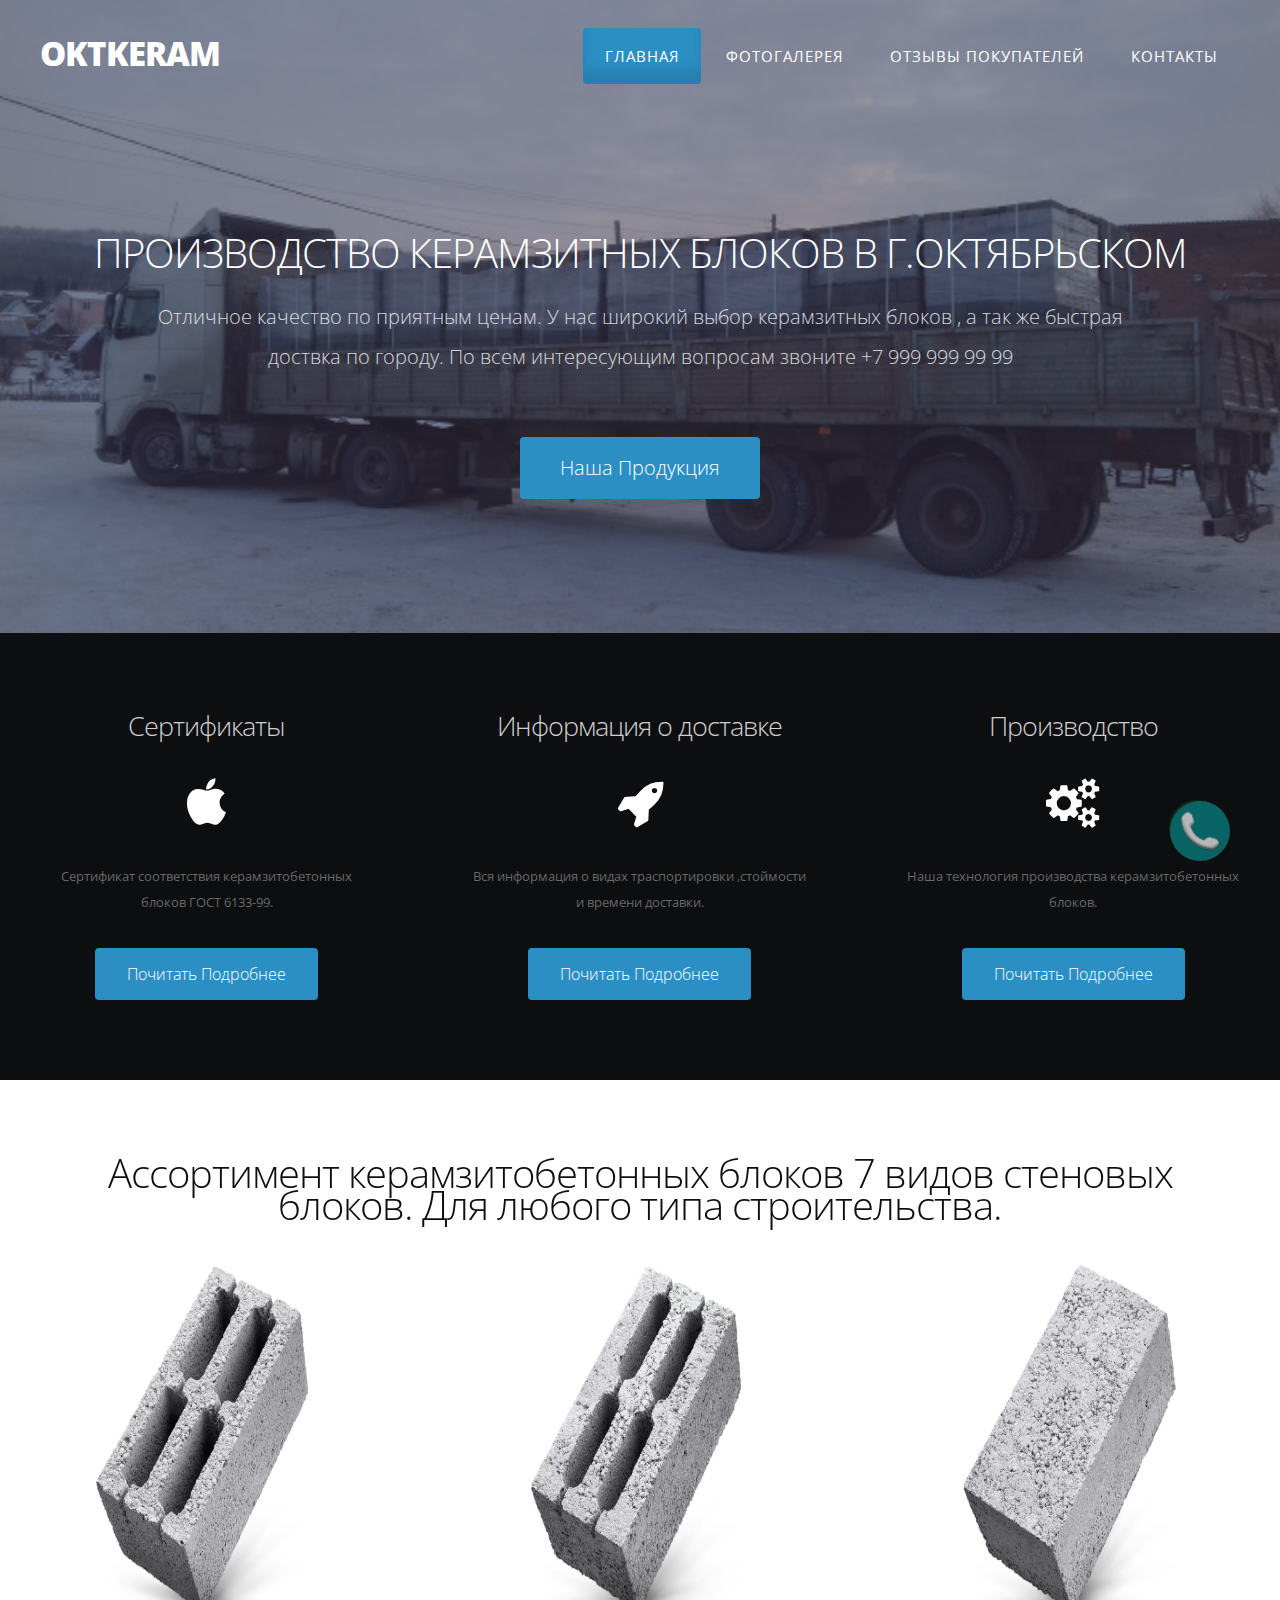
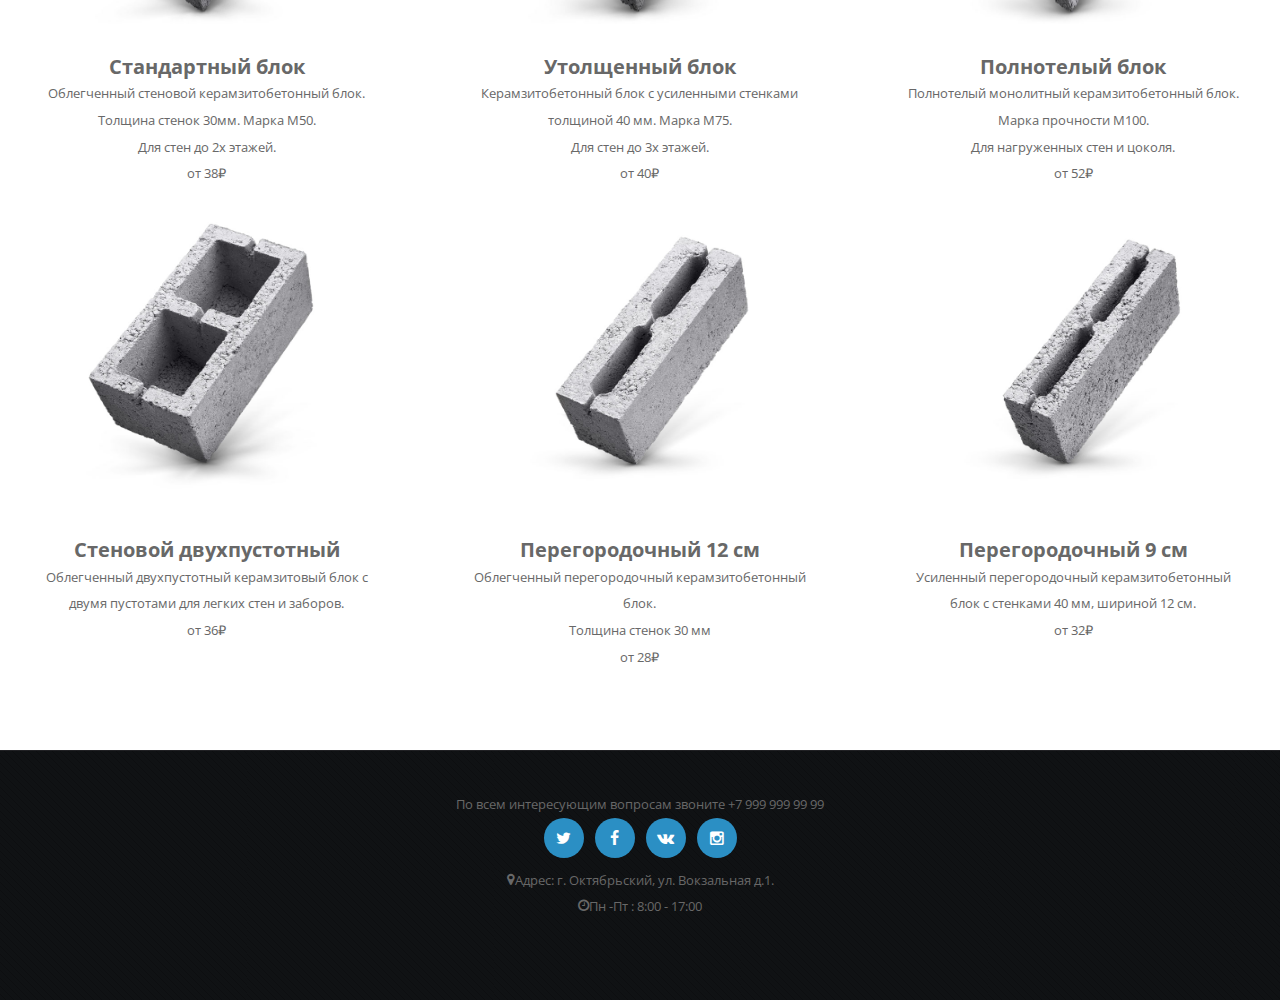
<file: index.html>
<!DOCTYPE HTML>
<html>
	<head>
        <link type="image/x-icon" href="/images/favicon.ico" rel="shortcut icon">
		<title>OktKeram</title>
		<meta http-equiv="content-type" content="text/html; charset=utf-8" />
		<meta name="description" content="" />
		<meta name="keywords" content="" />
		<link href="https://fonts.googleapis.com/css?family=Open+Sans:400,300,600,700,800" rel="stylesheet" type="text/css" />
		<!--[if lte IE 8]><script src="js/html5shiv.js"></script><![endif]-->
        <script src="https://ajax.googleapis.com/ajax/libs/jquery/1.11.0/jquery.min.js"></script>
		<script src="js/skel.min.js"></script>
		<script src="js/skel-panels.min.js"></script>
		<script src="js/init.js"></script>
        <script src="js/script.js"></script>
        <script src="js/scrollButtons.js"></script>
		<noscript>
			<link rel="stylesheet" href="css/skel-noscript.css" />
			<link rel="stylesheet" href="css/style.css" />
			<link rel="stylesheet" href="css/style-desktop.css" />
            <link rel="stylesheet" href="css/grid.css">
            <link rel="stylesheet" href="css/contact-form.css">
		</noscript>
	</head>
	<body class="homepage">

		<!-- Header -->
		<div id="header-wrapper">
		
        	<div id="header" class="container">
            
            	<div id="logo"><h1><a href="index.html">OktKeram</a></h1></div>
                <nav id="nav">
                    <ul>
                        <li class="current_page_item"><a href="index.html">Главная</a></li>
                        <li><a href="fotogallery.html">Фотогалерея</a></li>
                        <li><a href="reviews.html">Отзывы Покупателей</a></li>
                        <li><a href="contacts.html">Контакты</a></li>
                    </ul>
                </nav>
                
            </div>
			
			<div id="banner">
				<div class="container">
					<div class="row">
						<section class="12u">
							<header>
								<h2>Производство керамзитных блоков в г.Октябрьском</h2>
								<span class="byline">Отличное качество по приятным ценам. У нас широкий выбор керамзитных блоков , а так же быстрая доствка по городу. По всем интересующим вопросам звоните +7 999 999 99 99</span>
							</header>
                            <nav id="menu">
							<a href="#prod" class="button button-alt">Наша Продукция</a>
                            </nav>
						</section>
					</div>
				</div>
			</div>			

		</div>
		<!-- Header Ends Here -->

		<!-- Featured Area -->
			<div id="featured-wrapper">
			
				<div class="container">
					<div class="row double">
					
                        <section class="4u">
                           <header>
	                           <h2>Сертификаты</h2>
                           </header>
                            <span class="pennant"><span class="fa fa-apple"></span></span>
                            <p>Сертификат соответствия керамзитобетонных блоков ГОСТ 6133-99.</p>
                            <a href="certificates.html" class="button button-style1">Почитать Подробнее</a>
                        </section>
                        <section class="4u">
                            <header>
	                            <h2>Информация о доставке</h2>
                            </header>
                            <span class="pennant"><span class="fa fa-rocket"></span></span>
                            <p>Вся информация о видах траспортировки ,стоймости и времени доставки.</p>
                            <a href="delivery.html" class="button button-style1">Почитать Подробнее</a>
                        </section>
                        <section class="4u">
                            <header>
	                            <h2>Производство</h2>
                            </header>
                            <span class="pennant"><span class="fa fa-cogs"></span></span>
                            <p>Наша технология производства керамзитобетонных блоков.</p>
                            <a href="production.html" class="button button-style1">Почитать Подробнее</a>
                        </section>
					
					</div>
				</div>
				
			</div>
		
		
		<!-- Featured Ends Here -->

		<!-- Page -->
        <div id="featured-wrapper2">

            	<div class="container">
                    <div id="prod" class="row double">
                        <header>

                                <h2>
                                    <span style="color: rgb(12, 14, 15); font-size: 1.50em;">
                                        Ассортимент керамзитобетонных блоков 7 видов стеновых блоков. Для любого типа строительства.
                                    </span>
                                </h2>


                        </header>
                        <section class="4u">
                            <span class="pennant"><img class="keram" src="images/block/blokstandart720.jpg" width="640" height="360" /></span></span>
                            <div style="font-size:20px;font-weight:700;">Стандартный блок</div>
                            <div style="">Облегченный стеновой керамзитобетонный блок.<br>Толщина стенок 30мм. Марка М50.<br>Для стен до 2х этажей.</div>
                            <div  style="display:none;">Марка прочности М50</div>
                            <div class="t776__price-wrapper">
                                <div  style="font-weight:400;">
                                    <div>от 38₽</div>
                                </div>
                            </div>
                        </section>
                        <section class="4u">

                            <span class="pennant"><img class="keram" src="images/block/blokytolchennui720.jpg" width="640" height="360" /></span></span>
                            <div  style="font-size:20px;font-weight:700;">Утолщенный блок</div>
                            <div  style="">Керамзитобетонный блок с усиленными стенками толщиной 40 мм. Марка М75.<br>Для стен до 3х этажей.</div>
                            <div>
                                <div style="font-weight:400;">
                                    <div>от 40₽</div>
                                </div>
                            </div>
                        </section>
                        <section class="4u">

                            <span class="pennant"><img class="keram" src="images/block/blokpolnotelyi720.jpg" width="640" height="360" /></span></span>
                            <div  style="font-size:20px;font-weight:700;">Полнотелый блок</div>
                            <div style="">Полнотелый монолитный керамзитобетонный блок.<br>Марка прочности М100.<br>Для нагруженных стен и цоколя.</div>
                            <div >
                                <div style="font-weight:400;">
                                    <div >от 52₽</div>
                                </div>
                            </div>
                        </section>




                        <section class="4u">

                            <span class="pennant"><img class="keram" src="images/block/blokdvuhpustotnyj520.jpg" width="640" height="320" /></span></span>
                            <div  style="font-size:20px;font-weight:700;">Стеновой двухпустотный</div>
                            <div style="">Облегченный двухпустотный керамзитовый блок с двумя пустотами для легких стен и заборов.</div>
                            <div class="t776__price-wrapper">
                                <div  style="font-weight:400;">
                                    <div>от 36₽</div>
                                </div>
                            </div>
                        </section>
                        <section class="4u">

                            <span class="pennant"><img class="keram" src="images/block/blokperegoroochnyi12.jpg" width="640" height="320" /></span></span>
                            <div  style="font-size:20px;font-weight:700;">Перегородочный 12 см</div>
                            <div  style="">Облегченный перегородочный керамзитобетонный блок.<br>Толщина стенок 30 мм</div>
                            <div>
                                <div style="font-weight:400;">
                                    <div>от 28₽</div>
                                </div>
                            </div>
                        </section>
                        <section class="4u">

                            <span class="pennant"><img class="keram" src="images/block/blokperegoroochnyi95.jpg" width="640" height="320" /></span></span>
                            <div  style="font-size:20px;font-weight:700;">Перегородочный 9 см</div>
                            <div style="">Усиленный перегородочный керамзитобетонный блок с стенками 40 мм, шириной 12 см.</div>
                            <div >
                                <div style="font-weight:400;">
                                    <div >от 32₽</div>
                                </div>
                            </div>
                        </section>
                            </div>
                        </div>

            </div>

            
		<!-- /Page -->

        <div class="window_wrap">

            <div class="window">

                <div class="window_close">X</div>
                <p>Оставьте ваш телефон<br/>и наш консультант свяжется с вами</p>

                <form id="backPhone" name="backPhone">
                    <input name="telephone" type="Tel" id="telForm" maxlength="20" placeholder="Введите ваш телефон"/>
                    <button id="telButton" type="submit" form="backPhone">Заказать звонок</button>
                </form>

            </div>

        </div>


        <div class="telButton anim">

            <div class="telButton_border"></div>
            <div class="telButton_background"><span></span></div>
            <div class="telButton_hover">Заказать звонок</div>

        </div>


        <!-- Footer -->
        <footer id="footer" role="contentinfo">
            <div class="container">
                По всем интересующим вопросам звоните +7 999 999 99 99
                <div class="col-md-12 text-center">
                    <ul class="social social-circle">
                        <li><a href="#"><i class="icon-twitter"></i></a></li>
                        <li><a href="#"><i class="icon-facebook"></i></a></li>
                        <li><a href="#"><i class="icon-vk"></i></a></li>
                        <li><a href="#"><i class="icon-instagram"></i></a></li>
                    </ul>
                </div>
                    <div><i class="icon icon-placeholder-for-map"></i>Адрес: г. Октябрьский, ул. Вокзальная д.1.
                    <div><i class="icon icon-clock"></i>Пн -Пт : 8:00 - 17:00
                    </div>
                    </div>
            </div>
        </footer>
        <!-- // Footer -->
	</body>
</html>
</file>
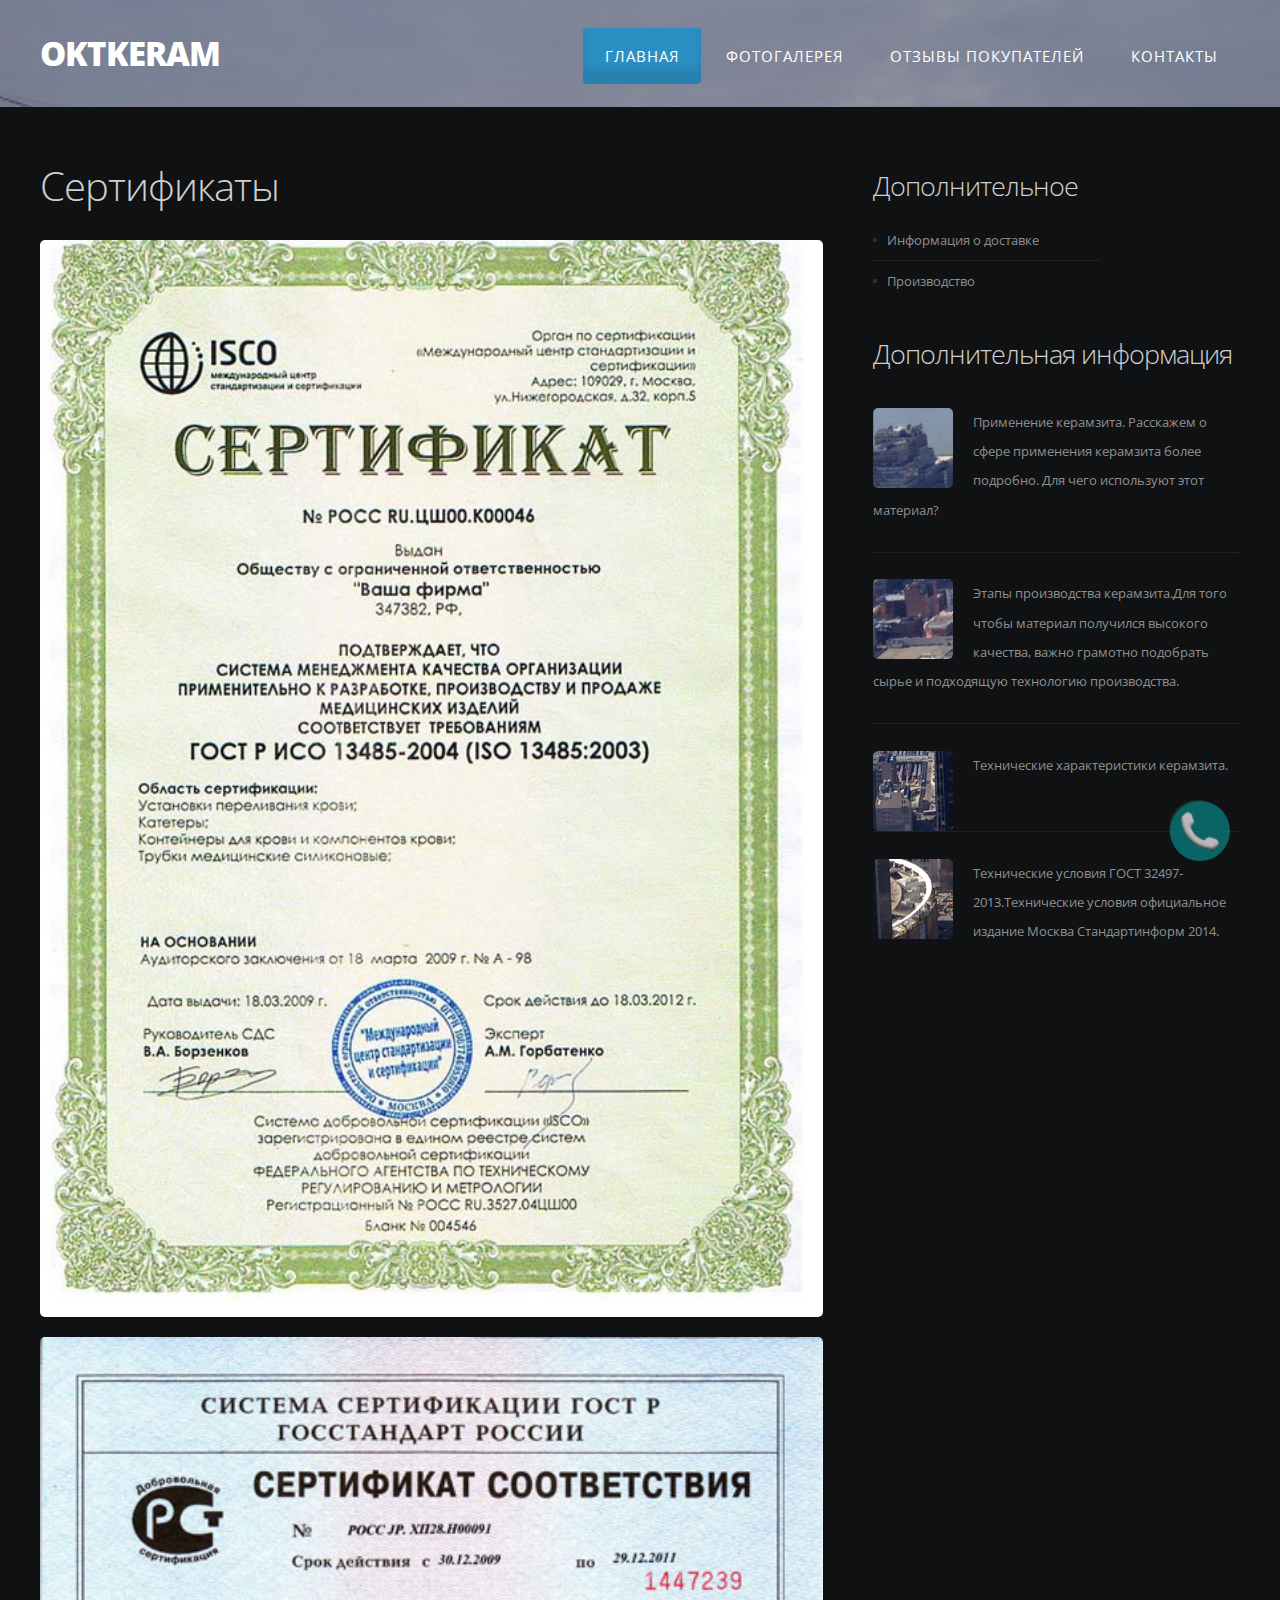
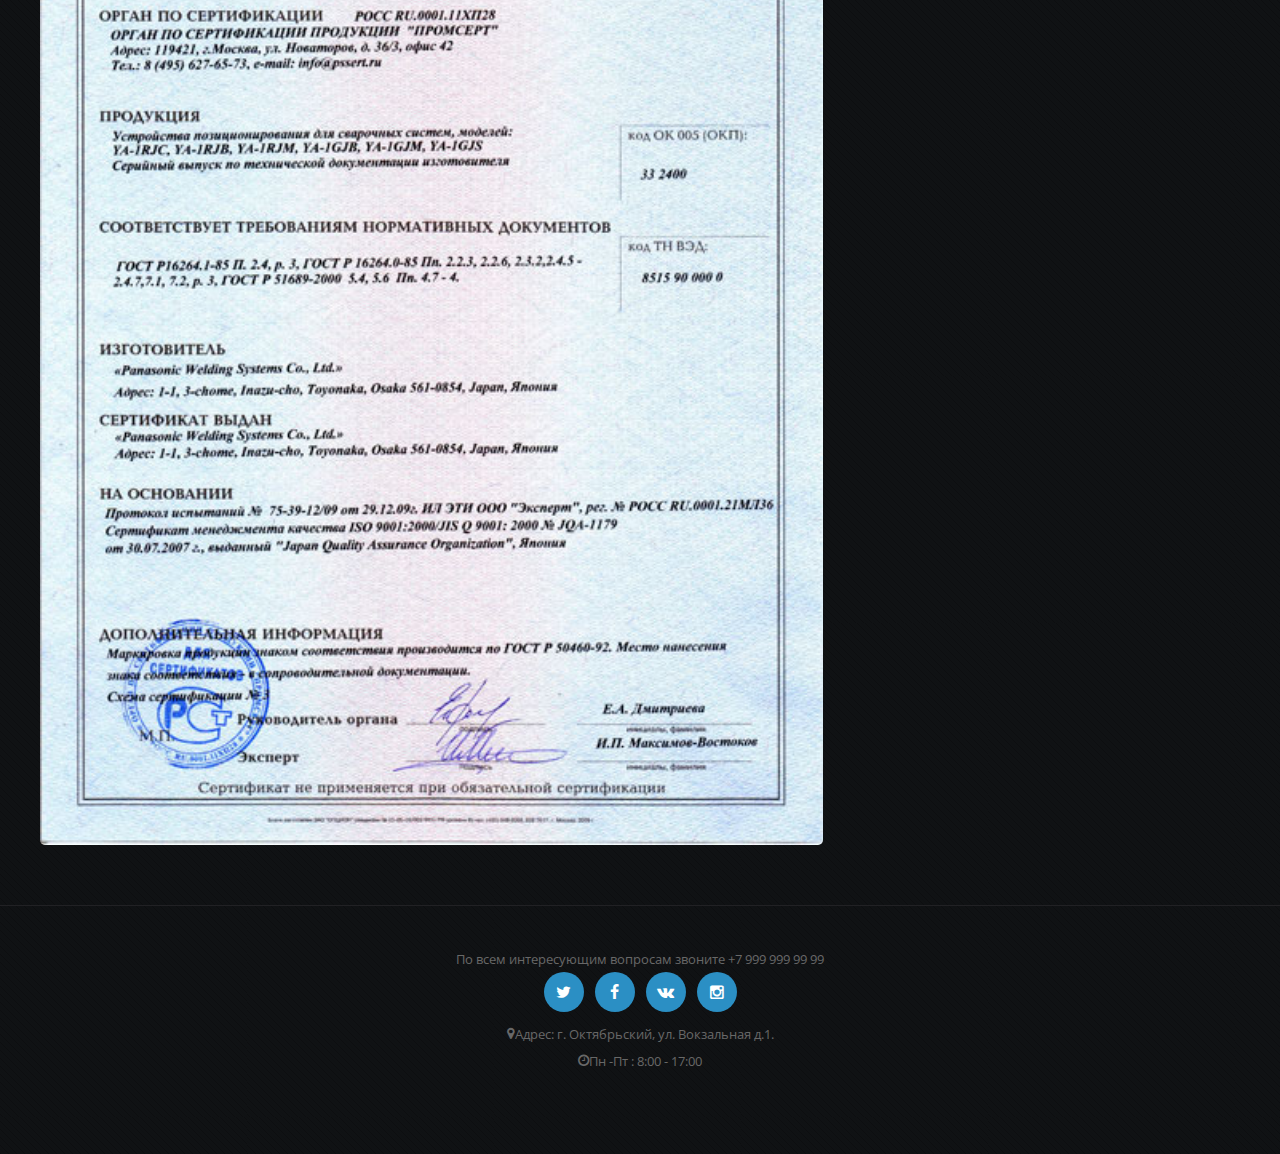
<file: certificates.html>
<!DOCTYPE HTML>
    <html>
    <head>
        <link type="image/x-icon" href="/images/favicon.ico" rel="shortcut icon">
        <title>OktKeram</title>
        <meta http-equiv="content-type" content="text/html; charset=utf-8" />
        <meta name="description" content="" />
        <meta name="keywords" content="" />
        <link href="https://fonts.googleapis.com/css?family=Open+Sans:400,300,600,700,800" rel="stylesheet" type="text/css" />
        <!--[if lte IE 8]><script src="js/html5shiv.js"></script><![endif]-->
        <script src="https://ajax.googleapis.com/ajax/libs/jquery/1.11.0/jquery.min.js"></script>
        <script src="js/skel.min.js"></script>
        <script src="js/skel-panels.min.js"></script>
        <script src="js/init.js"></script>
        <script src="js/script.js"></script>
        <noscript>
            <link rel="stylesheet" href="css/skel-noscript.css" />
            <link rel="stylesheet" href="css/style.css" />
            <link rel="stylesheet" href="css/style-desktop.css" />
            <link rel="stylesheet" href="css/grid.css">
            <link rel="stylesheet" href="css/contact-form.css">
        </noscript>
    </head>
    <body>

    <!-- Header -->
    <div id="header-wrapper">

        <div id="header" class="container">

            <div id="logo"><h1><a href="index.html">OktKeram</a></h1></div>
            <nav id="nav">
                <ul>
                    <li class="current_page_item"><a href="index.html">Главная</a></li>
                    <li><a href="fotogallery.html">Фотогалерея</a></li>
                    <li><a href="reviews.html">Отзывы Покупателей</a></li>
                    <li><a href="contacts.html">Контакты</a></li>
                </ul>
            </nav>

        </div>

    </div>
    <!-- Header Ends Here -->

    <!-- Page -->

    <div id="page">
        <div class="container">
            <div class="row">

                <div id="content" class="8u skel-cell-important">
                    <article>
                        <header>
                            <h2 class="main-title">Сертификаты</h2>
                        </header>
                            <a href="#" class="wrapper"><img src="images/certi/sert1.jpg" alt=""></a>
                            <a href="#" class="wrapper"><img src="images/certi/sert2.jpg" alt=""></a>

                        </article>
                </div>
                <div id="sidebar" class="4u">
                    <div class="row">
                        <section id="box1" class="8u">
                            <h2>Дополнительное</h2>
                            <ul class="style4">
                                <li class="first"><a href="delivery.html">Информация о доставке</a></li>
                                <li><a href="production.html">Производство</a></li>

                            </ul>
                        </section>
                    </div>
                    <section id="box2">
                        <h2>Дополнительная информация</h2>
                        <ul class="style2">
                            <li class="first">
                                <p><a href="#"><img src="images/pics07.jpg" alt="">Применение керамзита. Расскажем о сфере применения керамзита более подробно. Для чего используют этот материал? </a></p>
                            </li>
                            <li>
                                <p><a href="#"><img src="images/pics08.jpg" alt="">Этапы производства керамзита.Для того чтобы материал получился высокого качества, важно грамотно подобрать сырье и подходящую технологию производства.</a></p>
                            </li>
                            <li>
                                <p><a href="#"><img src="images/pics09.jpg" alt="">Технические характеристики керамзита. </a></p>
                            </li>
                            <li>
                                <p><a href="#"><img src="images/pics10.jpg" alt="">Технические условия ГОСТ 32497-2013.Технические условия официальное издание Москва Стандартинформ 2014.</a></p>
                            </li>
                        </ul>
                    </section>
                </div>

            </div>
        </div>
    </div>

    <!-- /Page -->

    <div class="window_wrap">

        <div class="window">

            <div class="window_close">X</div>
            <p>Оставьте ваш телефон<br/>и наш консультант свяжется с вами</p>

            <form id="backPhone" name="backPhone">
                <input name="telephone" type="Tel" id="telForm" maxlength="20" placeholder="Введите ваш телефон"/>
                <button id="telButton" type="submit" form="backPhone">Заказать звонок</button>
            </form>

        </div>

    </div>


    <div class="telButton anim">

        <div class="telButton_border"></div>
        <div class="telButton_background"><span></span></div>
        <div class="telButton_hover">Заказать звонок</div>

    </div>

    <!-- Footer -->
    <footer id="footer" role="contentinfo">
        <div class="container">
            По всем интересующим вопросам звоните +7 999 999 99 99
            <div class="col-md-12 text-center">
                <ul class="social social-circle">
                    <li><a href="#"><i class="icon-twitter"></i></a></li>
                    <li><a href="#"><i class="icon-facebook"></i></a></li>
                    <li><a href="#"><i class="icon-vk"></i></a></li>
                    <li><a href="#"><i class="icon-instagram"></i></a></li>
                </ul>
            </div>
            <div><i class="icon icon-placeholder-for-map"></i>Адрес: г. Октябрьский, ул. Вокзальная д.1.
                <div><i class="icon icon-clock"></i>Пн -Пт : 8:00 - 17:00
                </div>
            </div>
        </div>
    </footer>
    <!-- // Footer -->

    </body>
    </html>
</file>
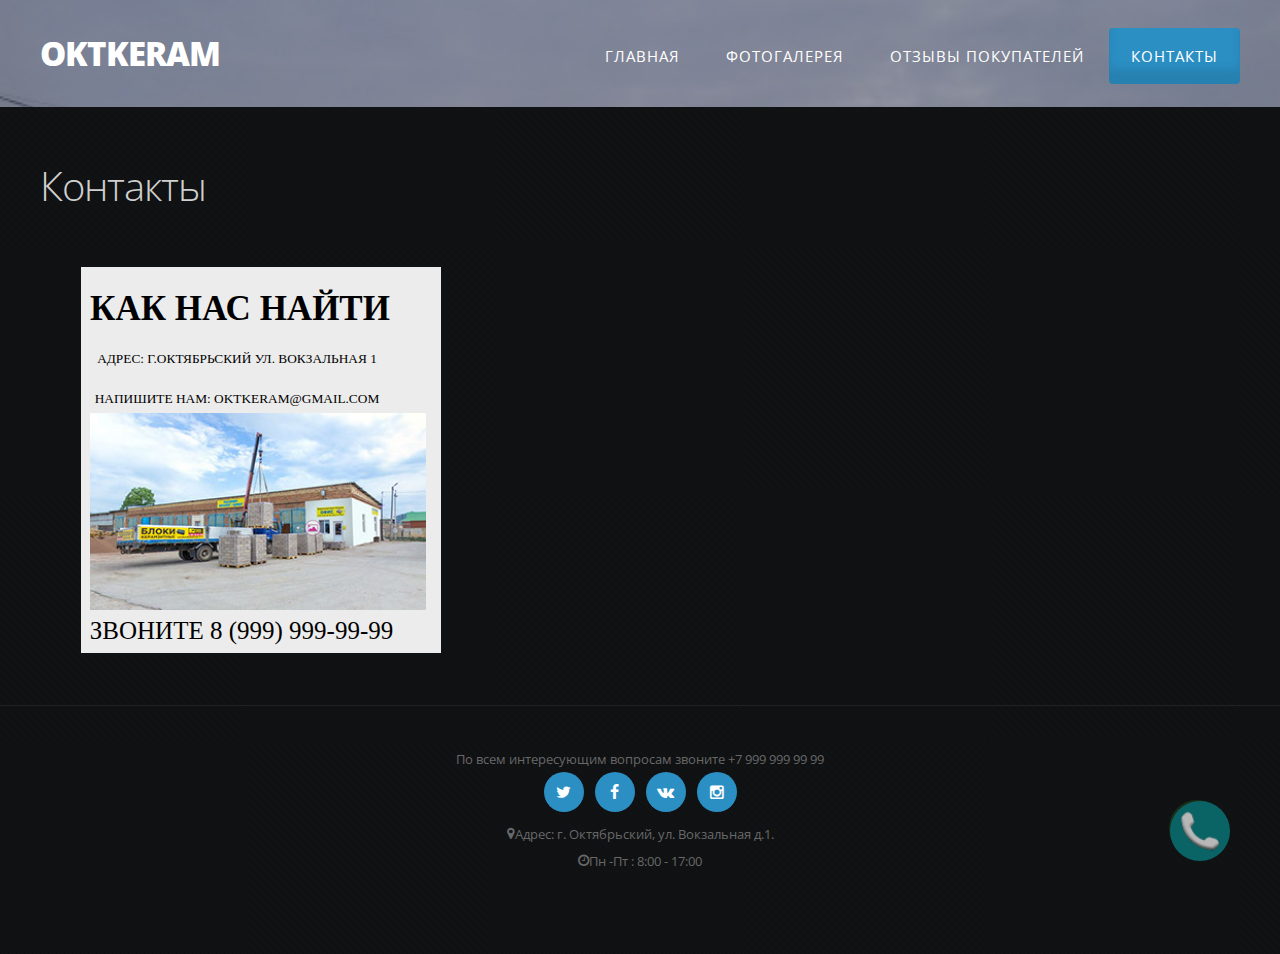
<file: contacts.html>
<!DOCTYPE HTML>
<html>
	<head>
		<link type="image/x-icon" href="/images/favicon.ico" rel="shortcut icon">
		<title>OktKeram</title>
		<meta http-equiv="content-type" content="text/html; charset=utf-8" />
		<meta name="description" content="" />
		<meta name="keywords" content="" />
		<link href="https://fonts.googleapis.com/css?family=Open+Sans:400,300,600,700,800" rel="stylesheet" type="text/css" />
		<!--[if lte IE 8]><script src="js/html5shiv.js"></script><![endif]-->
        <script src="https://ajax.googleapis.com/ajax/libs/jquery/1.11.0/jquery.min.js"></script>
		<script src="js/skel.min.js"></script>
		<script src="js/skel-panels.min.js"></script>
		<script src="js/init.js"></script>
        <script src="https://api-maps.yandex.ru/2.1/?lang=ru_RU" type="text/javascript"></script>
		<script src="js/script.js"></script>

		<noscript>
			<link rel="stylesheet" href="css/skel-noscript.css" />
			<link rel="stylesheet" href="css/style.css" />
			<link rel="stylesheet" href="css/style-desktop.css" />
			<link rel="stylesheet" href="css/grid.css">
			<link rel="stylesheet" href="css/contact-form.css">
		</noscript>
	</head>

    <script type="text/javascript">
        ymaps.ready(init);
        var myMap;
        var myPlacemark;

        function init(){
            myMap = new ymaps.Map("map", {
                center: [54.495698, 53.482523],
                zoom: 16,
                controls: ['zoomControl',     'routeButtonControl']
            });
            myPlacemark = new ymaps.Placemark([54.495698, 53.482523], {
                hintContent: 'OktKeram!',
                balloonContent: 'Керамзитные блоки от производителя'
            });

            myMap.geoObjects.add(myPlacemark);
        }
    </script>

	<body>

		<!-- Header -->
		<div id="header-wrapper">
		
        	<div id="header" class="container">
            
            	<div id="logo"><h1><a href="index.html">OktKeram</a></h1></div>
                <nav id="nav">
                    <ul>
                        <li><a href="index.html">Главная</a></li>
                        <li><a href="fotogallery.html">Фотогалерея</a></li>
                        <li><a href="reviews.html">Отзывы Покупателей</a></li>
                        <li class="current_page_item"><a href="contacts.html">Контакты</a></li>
                    </ul>
                </nav>
                
            </div>

		</div>
		<!-- Header Ends Here -->

		<!-- Page -->
        
        	<div id="page">
            	<div class="container">
                	<div class="row">
                    
                    	<div id="content" class="image-style1">
                        	<article>
                            	<header>
                                    <h2 class="main-title">Контакты</h2>
                                </header>

								<a id="kontakt"></a>
								<div  id="u1426"><!-- simple frame --></div>
								<div id="u1427-4"><!-- content -->
									<p>КАК НАС НАЙТИ</p>
								</div>
								<div  id="u1428-4"><!-- content -->
									<p>АДРЕС: Г.ОКТЯБРЬСКИЙ УЛ. ВОКЗАЛЬНАЯ 1</p>
								</div>
								<div  id="u1429-5"><!-- content -->
									<p>НАПИШИТЕ НАМ: <span id="u1429-2">oktkeram@gmail.com</span></p>
								</div>
								<div id="u1441"></div>
								<div  id="u1430-4"><!-- content -->
									<p>ЗВОНИТЕ 8 (999) 999-99-99</p>
								</div>

                                <div id="map" style="width: 100%; height: 400px; 	margin-top: -400px; "></div>
								</article>
                        </div>
                    </div>
                </div>
            </div>
            
		<!-- /Page -->


		<div class="window_wrap">

			<div class="window">

				<div class="window_close">X</div>
				<p>Оставьте ваш телефон<br/>и наш консультант свяжется с вами</p>

				<form id="backPhone" name="backPhone">
					<input name="telephone" type="Tel" id="telForm" maxlength="20" placeholder="Введите ваш телефон"/>
					<button id="telButton" type="submit" form="backPhone">Заказать звонок</button>
				</form>

			</div>

		</div>


		<div class="telButton anim">

			<div class="telButton_border"></div>
			<div class="telButton_background"><span></span></div>
			<div class="telButton_hover">Заказать звонок</div>

		</div>


		<!-- Footer -->
		<footer id="footer" role="contentinfo">
			<div class="container">
				По всем интересующим вопросам звоните +7 999 999 99 99
				<div class="col-md-12 text-center">
					<ul class="social social-circle">
						<li><a href="#"><i class="icon-twitter"></i></a></li>
						<li><a href="#"><i class="icon-facebook"></i></a></li>
						<li><a href="#"><i class="icon-vk"></i></a></li>
						<li><a href="#"><i class="icon-instagram"></i></a></li>
					</ul>
				</div>
				<div><i class="icon icon-placeholder-for-map"></i>Адрес: г. Октябрьский, ул. Вокзальная д.1.
					<div><i class="icon icon-clock"></i>Пн -Пт : 8:00 - 17:00
					</div>
				</div>
			</div>
		</footer>
		<!-- // Footer -->


	</body>
</html>
</file>
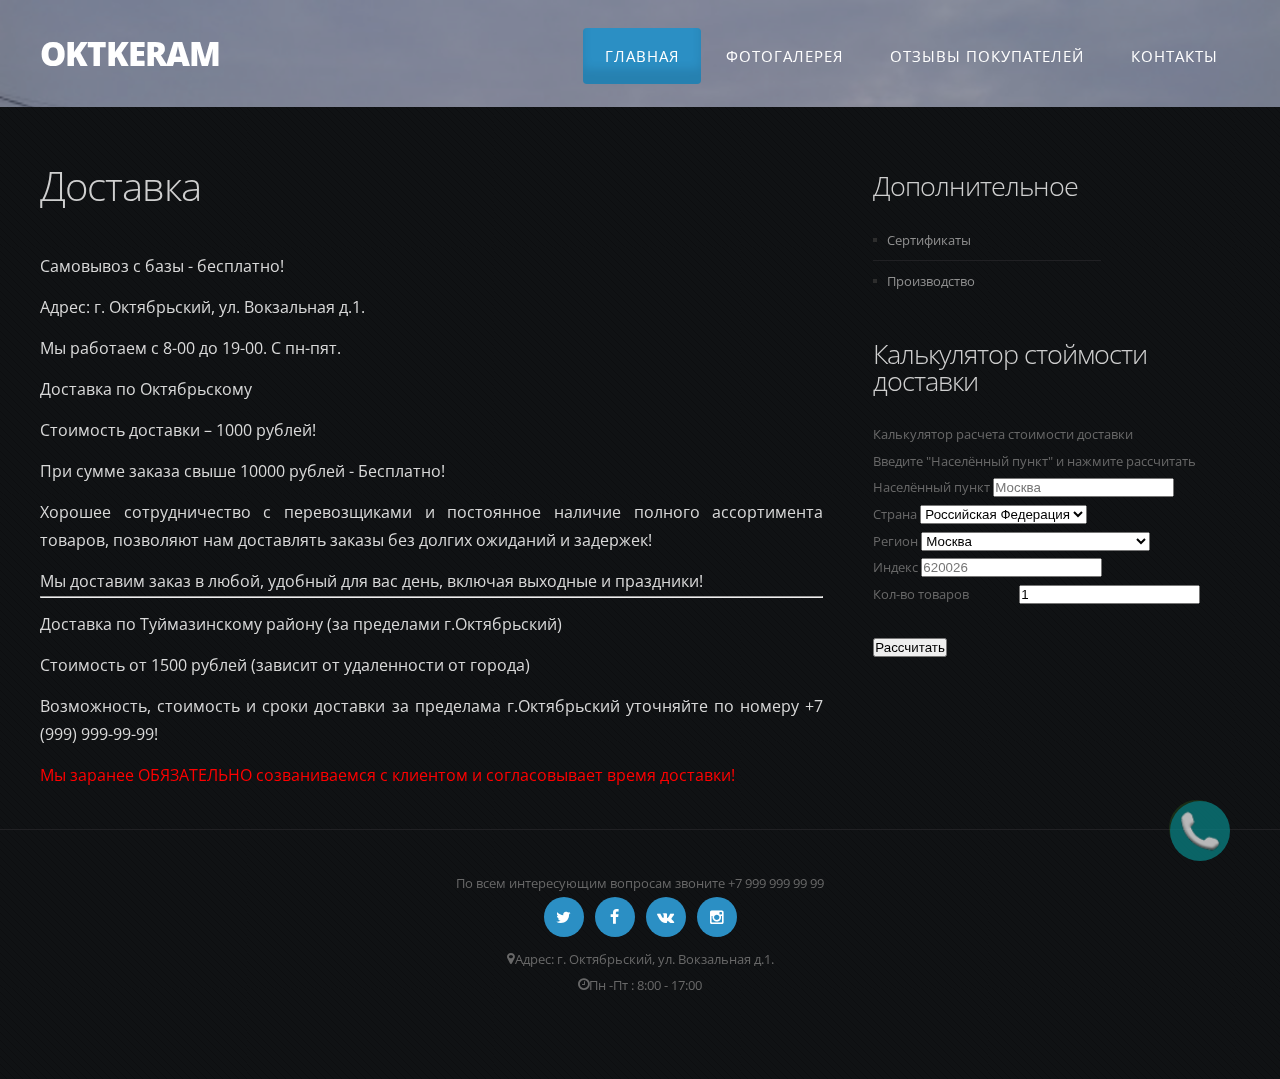
<file: delivery.html>
<!DOCTYPE HTML>
<html>
<head>
    <link type="image/x-icon" href="/images/favicon.ico" rel="shortcut icon">
    <title>OktKeram</title>
    <meta http-equiv="content-type" content="text/html; charset=utf-8" />
    <meta name="description" content="" />
    <meta name="keywords" content="" />
    <link href="https://fonts.googleapis.com/css?family=Open+Sans:400,300,600,700,800" rel="stylesheet" type="text/css" />
    <!--[if lte IE 8]><script src="js/html5shiv.js"></script><![endif]-->
    <script src="https://ajax.googleapis.com/ajax/libs/jquery/1.11.0/jquery.min.js"></script>
    <script src="js/skel.min.js"></script>
    <script src="js/skel-panels.min.js"></script>
    <script src="js/init.js"></script>
    <script src="js/script.js"></script>
    <noscript>
        <link rel="stylesheet" href="css/skel-noscript.css" />
        <link rel="stylesheet" href="css/style.css" />
        <link rel="stylesheet" href="css/style-desktop.css" />
        <link rel="stylesheet" href="css/grid.css">
        <link rel="stylesheet" href="css/contact-form.css">
    </noscript>
</head>
<body>

<!-- Header -->
<div id="header-wrapper">

    <div id="header" class="container">

        <div id="logo"><h1><a href="index.html">OktKeram</a></h1></div>
        <nav id="nav">
            <ul>
                <li class="current_page_item"><a href="index.html">Главная</a></li>
                <li><a href="fotogallery.html">Фотогалерея</a></li>
                <li><a href="reviews.html">Отзывы Покупателей</a></li>
                <li><a href="contacts.html">Контакты</a></li>
            </ul>
        </nav>

    </div>

</div>
<!-- Header Ends Here -->

<!-- Page -->

<div id="page">
    <div class="container">
        <div class="row">

            <div id="content" class="8u skel-cell-important">
                <article>
                    <header>
                        <h2 class="main-title">Доставка</h2>
                    </header>
                                <div class="row" style="color: #d9d9d9;">
                                    <div>
                                        <p style="text-align: justify;">
                                            <span style="font-size:16px;"><strong>Самовывоз с базы - бесплатно!</strong></span></p>
                                        <p style="text-align: justify;">
                                            <span style="font-size:16px;">Адрес: г. Октябрьский, ул. Вокзальная д.1. </span></p>
                                        <p style="text-align: justify;">
                                            <span style="font-size:16px;">Мы работаем с 8-00 до 19-00. С пн-пят.</span></p>
                                        <p style="text-align: justify;">
                                            <span style="font-size:16px;"><strong>Доставка по Октябрьскому</strong></span></p>
                                        <p style="text-align: justify;">
                                            <span style="font-size:16px;">Стоимость доставки – 1000 рублей!</span></p>
                                        <p style="text-align: justify;">
                                            <strong><span style="font-size:16px;">При сумме заказа свыше 10000 рублей - Бесплатно!</span></strong></p>
                                        <p style="text-align: justify;">
                                            <span style="font-size:16px;">Хорошее сотрудничество с перевозщиками и постоянное наличие полного ассортимента товаров, позволяют нам доставлять заказы без долгих ожиданий и задержек!</span></p>
                                        <p style="text-align: justify;">
                                            <span style="font-size:16px;">Мы доставим заказ в любой, удобный для вас день, включая выходные и праздники! </span></p>
                                        <hr>
                                        <p style="text-align: justify;">
                                            <span style="font-size:16px;"><strong>Доставка по Туймазинскому району (за пределами г.Октябрьский)</strong></span></p>
                                        <p style="text-align: justify;">
                                            <span style="font-size:16px;">Стоимость от 1500 рублей (зависит от удаленности от города)</span></p>
                                        <p style="text-align: justify;">
                                            <span style="font-size:16px;">Возможность, стоимость и сроки доставки за пределама г.Октябрьский  уточняйте по номеру +7 (999) 999-99-99!</span></p>
                                        <p style="text-align: justify;">
                                            <span style="font-size:16px;"><span style="color: rgb(255, 0, 0);"><strong>Мы заранее ОБЯЗАТЕЛЬНО созваниваемся с клиентом и согласовывает время доставки!</strong></span></span></p>

                                    </div>
                                </div>

                </article>
            </div>
            <div id="sidebar" class="4u">
                 <div class="row">
                    <section id="box1" class="8u">
                        <h2>Дополнительное</h2>
                        <ul class="style4">
                            <li class="first"><a href="certificates.html">Сертификаты</a></li>
                            <li><a href="production.html.html">Производство</a></li>
                        </ul>
                    </section>
                 </div>
                <section id="box2" >
                    <h2>Калькулятор стоймости доставки</h2>
                        <div >
                            <h4>Калькулятор расчета стоимости доставки</h4>
                            <h5>Введите "Населённый пункт" и нажмите рассчитать</h5>
                            <div >
                                <label >Населённый пункт</label>
                                <input id="shipping_city" name="shipping_city" type="text" class="form-control" placeholder="Москва" value="">
                            </div>
                            <div class="form-group">
                                <label for="shipping_country_id">Страна</label>
                                <select id="shipping_country_id" name="shipping_country_id" data-width="100%" class="form-control"><option value=""> --- Выберите --- </option><option value="20" selected="selected">Беларусь</option><option value="109">Казахстан</option><option selected="" value="176">Российская Федерация</option></select>
                            </div>
                            <div class="form-group">
                                <label for="shipping_zone_id">Регион</label>
                                <select id="shipping_zone_id" name="zone_id" class="form-control"><option value="">--- Выберите ---</option><option selected="selected" value="2761">Москва</option><option value="2785">Санкт-Петербург</option><option value="2722">Московская область</option><option value="2735">Ленинградская область</option><option value="2726">Алтайский край</option><option value="2729">Амурская область</option><option value="2724">Архангельская область</option><option value="2725">Астраханская область</option><option value="2727">Белгородская область</option><option value="2730">Брянская область</option><option value="2799">Владимирская область</option><option value="2801">Волгоградская область</option><option value="2802">Вологодская область</option><option value="2803">Воронежская область</option><option value="2728">Еврейская АО</option><option value="2734">Забайкальский край</option><option value="2741">Ивановская область</option><option value="2740">Иркутская область</option><option value="2743">Калининградская область</option><option value="2744">Калужская область</option><option value="2775">Камчатский край</option><option value="2733">Карачаево-Черкеcсия</option><option value="2747">Кемеровская область</option><option value="2804">Кировская область</option><option value="2750">Костромская область</option><option value="2751">Краснодарский край</option><option value="2752">Красноярский край</option><option value="2754">Курганская область</option><option value="2755">Курская область</option><option value="2757">Липецкая область</option><option value="2758">Магаданская область</option><option value="2762">Мурманская область</option><option value="2764">Ненецкий АО</option><option value="2766">Нижегородская область</option><option value="2767">Новгородская область</option><option value="2768">Новосибирская область</option><option value="2769">Омская область</option><option value="2771">Оренбургская область</option><option value="2770">Орловская область</option><option value="2773">Пензенская область</option><option value="2774">Пермский край</option><option value="2800">Приморский край</option><option value="2777">Псковская область</option><option value="2760">Республика Адыгея</option><option value="2738">Республика Алтай</option><option value="2794">Республика Башкортостан</option><option value="2796">Республика Бурятия</option><option value="2759">Республика Дагестан</option><option value="2765">Республика Ингушетия</option><option value="2763">Республика Кабардино-Балкария</option><option value="2736">Республика Калмыкия</option><option value="2776">Республика Карелия</option><option value="2787">Республика Коми</option><option value="3483">Республика Крым</option><option value="2808">Республика Марий Эл</option><option value="2782">Республика Мордовия</option><option value="2805">Республика Саха</option><option value="2798">Республика Северная Осетия</option><option value="2746">Республика Татарстан</option><option value="2756">Республика Тыва</option><option value="2721">Республика Хакасия</option><option value="2778">Ростовская область</option><option value="2779">Рязанская область</option><option value="2781">Самарская область</option><option value="2783">Саратовская область</option><option value="2737">Сахалинская область</option><option value="2807">Свердловская область</option><option value="3484">Севастополь</option><option value="2784">Смоленская область</option><option value="2786">Ставропольский край</option><option value="2788">Тамбовская область</option><option value="2792">Тверская область</option><option value="2789">Томская область</option><option value="2790">Тульская область</option><option value="2793">Тюменская область</option><option value="2742">Удмуртская Республика</option><option value="2795">Ульяновская область</option><option value="2748">Хабаровский край</option><option value="2749">Ханты-Мансийский АО - Югра</option><option value="2732">Челябинская область</option><option value="2739">Чеченская Республика</option><option value="2731">Чувашская Республика</option><option value="2723">Чукотский АО</option><option value="2780">Ямало-Ненецкий АО</option><option value="2806">Ярославская область</option></select>
                            </div>
                            <div class="form-group">
                                <label for="main_postcode">Индекс</label>
                                <input id="main_postcode" name="main_postcode" type="text" class="form-control" placeholder="620026" value="">
                            </div>
                            <div class="row row-count">
                                <div class="col-lg-15 col-md-30 col-sm-30 col-xs-30">
                                    <label for="count" class="nostrong">Кол-во товаров</label>
                                </div>
                                <div class="col-lg-15 col-md-30 col-sm-30 col-xs-30">
                                    <input type="text" onkeypress="if(event.which == 13 || event.keyCode == 13) { return true } else if(event.charCode >= 48 &amp;&amp; event.charCode <= 57) { return true } else { return false }" class="form-control" id="shipping_quantity" name="shipping_quantity" placeholder="3" value="1">
                                </div>
                                <div class="col-lg-30 col-sm-60 col-xs-60">
                                    <br class="hidden-lg">
                                    <button type="submit" onclick="loadshippingfee();" class="btn btn-lg btn-success btn-custom">Рассчитать</button>
                                </div>
                            </div>
                            <div id="shippingfeecontent" style="padding-top:25px;">
                            &nbsp;</div>
                        </div>
                </section>
            </div>
        </div>
    </div>
 </div>


<!-- /Page -->

<div class="window_wrap">

    <div class="window">

        <div class="window_close">X</div>
        <p>Оставьте ваш телефон<br/>и наш консультант свяжется с вами</p>

        <form id="backPhone" name="backPhone">
            <input name="telephone" type="Tel" id="telForm" maxlength="20" placeholder="Введите ваш телефон"/>
            <button id="telButton" type="submit" form="backPhone">Заказать звонок</button>
        </form>

    </div>

</div>


<div class="telButton anim">

    <div class="telButton_border"></div>
    <div class="telButton_background"><span></span></div>
    <div class="telButton_hover">Заказать звонок</div>

</div>

    <!-- Footer -->
    <footer id="footer" role="contentinfo">
        <div class="container">
            По всем интересующим вопросам звоните +7 999 999 99 99
            <div class="col-md-12 text-center">
                <ul class="social social-circle">
                    <li><a href="#"><i class="icon-twitter"></i></a></li>
                    <li><a href="#"><i class="icon-facebook"></i></a></li>
                    <li><a href="#"><i class="icon-vk"></i></a></li>
                    <li><a href="#"><i class="icon-instagram"></i></a></li>
                </ul>
            </div>
            <div><i class="icon icon-placeholder-for-map"></i>Адрес: г. Октябрьский, ул. Вокзальная д.1.
                <div><i class="icon icon-clock"></i>Пн -Пт : 8:00 - 17:00
                </div>
            </div>
        </div>
    </footer>
    <!-- // Footer -->

</body>
</html>
</file>
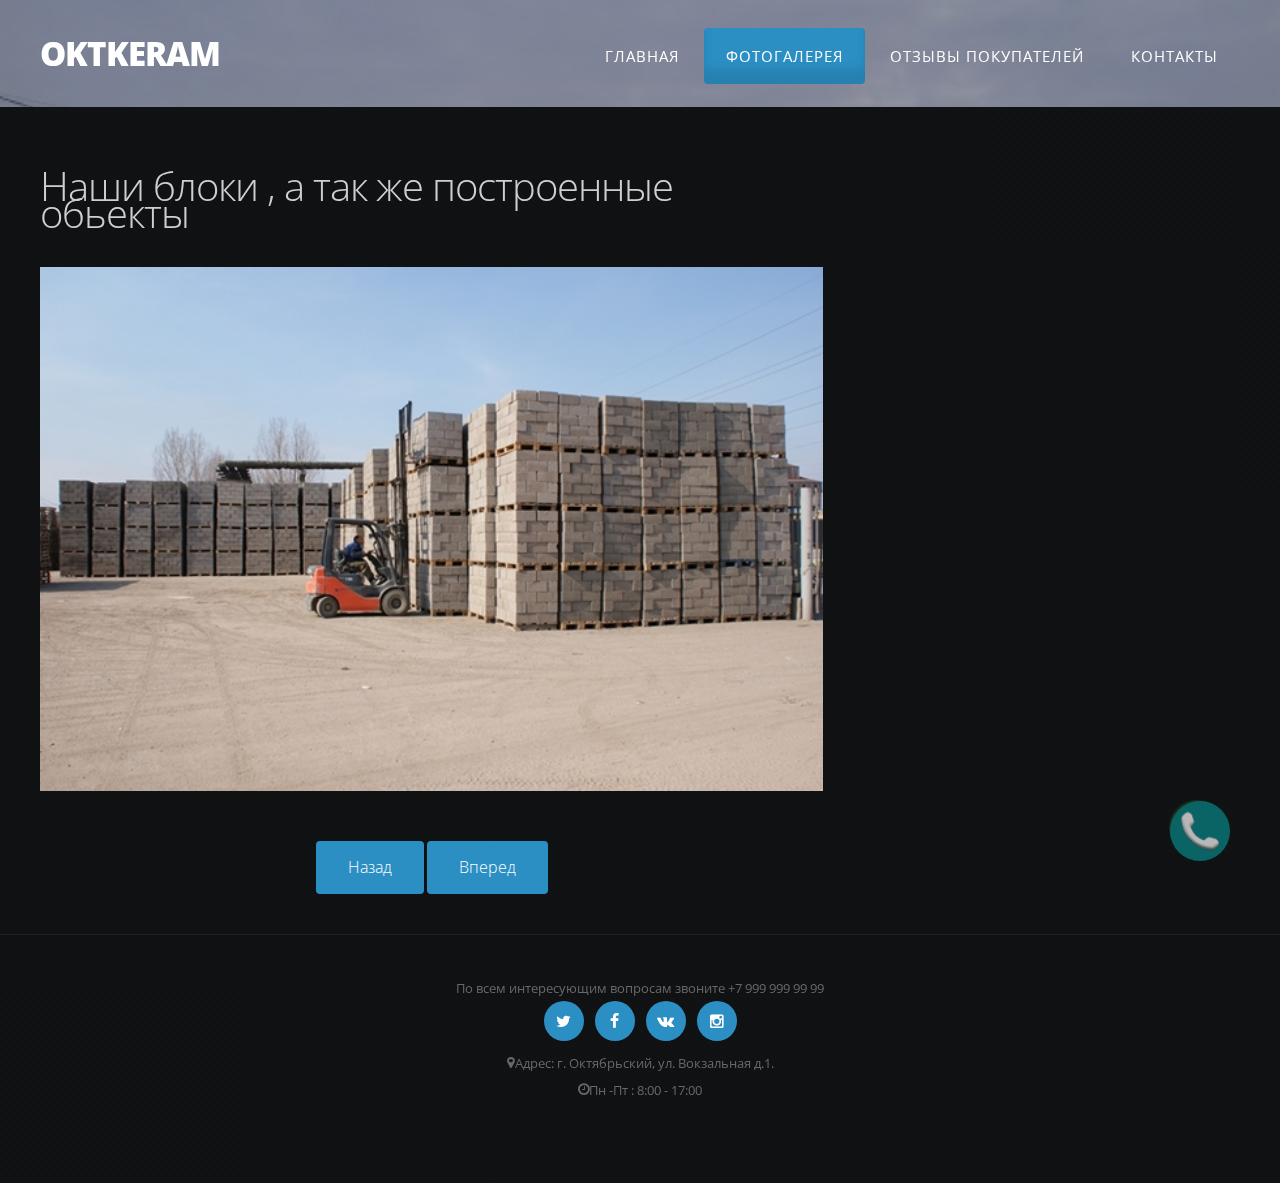
<file: fotogallery.html>
<!DOCTYPE HTML>
<html>
	<head>
        <link type="image/x-icon" href="/images/favicon.ico" rel="shortcut icon">
        <title>OktKeram</title>
		<meta http-equiv="content-type" content="text/html; charset=utf-8" />
		<meta name="description" content="" />
		<meta name="keywords" content="" />
		<link href="https://fonts.googleapis.com/css?family=Open+Sans:400,300,600,700,800" rel="stylesheet" type="text/css" />
		<!--[if lte IE 8]><script src="js/html5shiv.js"></script><![endif]-->
        <script src="https://ajax.googleapis.com/ajax/libs/jquery/1.11.0/jquery.min.js"></script>
		<script src="js/skel.min.js"></script>
		<script src="js/skel-panels.min.js"></script>
		<script src="js/init.js"></script>
        <script src="js/script.js"></script>
		<noscript>
			<link rel="stylesheet" href="css/skel-noscript.css" />
			<link rel="stylesheet" href="css/style.css" />
			<link rel="stylesheet" href="css/style-desktop.css" />
            <link rel="stylesheet" href="css/grid.css">
            <link rel="stylesheet" href="css/contact-form.css">
		</noscript>
	</head>
	<body>

		<!-- Header -->
		<div id="header-wrapper">
		
        	<div id="header" class="container">
            
            	<div id="logo"><h1><a href="index.html">OktKeram</a></h1></div>
                <nav id="nav">
                    <ul>
                        <li><a href="index.html">Главная</a></li>
                        <li class="current_page_item"><a href="fotogallery.html">Фотогалерея</a></li>
                        <li><a href="reviews.html">Отзывы Покупателей</a></li>
                        <li><a href="contacts.html">Контакты</a></li>
                    </ul>
                </nav>
                
            </div>

		</div>
		<!-- Header Ends Here -->

		<!-- Page -->
        
        	<div id="page">
            	<div class="container">
                	<div class="row">

                    	<div id="content" class="8u">
                        	<article>
                            	<header>
                                    <h2 class="main-title">Наши блоки , а так же построенные обьекты</h2>
                                </header>

                                <div onMouseOver="btn_show()" onMouseOut="btn_noshow()" class="wrapper">

                                    <script src="js/imgKeram.js" ></script>
                                    <!-- Стрелочка влево -->
                                    <div id="left" onclick="image(0)" class="left_right" ><img src="images/left.png"></div>

                                    <!-- Стрелочка вправо -->
                                    <div id="right" onclick="image(1)" class="left_right" style="margin-left: 50%; position: absolute; display: none;"><img src="images/right.png"></div>

                                </div>

                                <center><p style="font-size: 18px;color: #333;font-weight: bold;" id="num_img"></p></center>

                                <center>
                                    <a class="button button-style1" onclick="image(0)">Назад</a>
                                    <a class="button button-style1"  onclick="image(1)">Вперед</a>
                                </center>
                                </article>


                    </div>
                </div>
            </div>
            </div>
		<!-- /Page -->

        <div class="window_wrap">

            <div class="window">

                <div class="window_close">X</div>
                <p>Оставьте ваш телефон<br/>и наш консультант свяжется с вами</p>

                <form id="backPhone" name="backPhone">
                    <input name="telephone" type="Tel" id="telForm" maxlength="20" placeholder="Введите ваш телефон"/>
                    <button id="telButton" type="submit" form="backPhone">Заказать звонок</button>
                </form>

            </div>

        </div>


        <div class="telButton anim">

            <div class="telButton_border"></div>
            <div class="telButton_background"><span></span></div>
            <div class="telButton_hover">Заказать звонок</div>

        </div>

        <!-- Footer -->
        <footer id="footer" role="contentinfo">
            <div class="container">
                По всем интересующим вопросам звоните +7 999 999 99 99
                <div class="col-md-12 text-center">
                    <ul class="social social-circle">
                        <li><a href="#"><i class="icon-twitter"></i></a></li>
                        <li><a href="#"><i class="icon-facebook"></i></a></li>
                        <li><a href="#"><i class="icon-vk"></i></a></li>
                        <li><a href="#"><i class="icon-instagram"></i></a></li>
                    </ul>
                </div>
                <div><i class="icon icon-placeholder-for-map"></i>Адрес: г. Октябрьский, ул. Вокзальная д.1.
                    <div><i class="icon icon-clock"></i>Пн -Пт : 8:00 - 17:00
                    </div>
                </div>
            </div>
        </footer>
        <!-- // Footer -->

	</body>
</html>
</file>
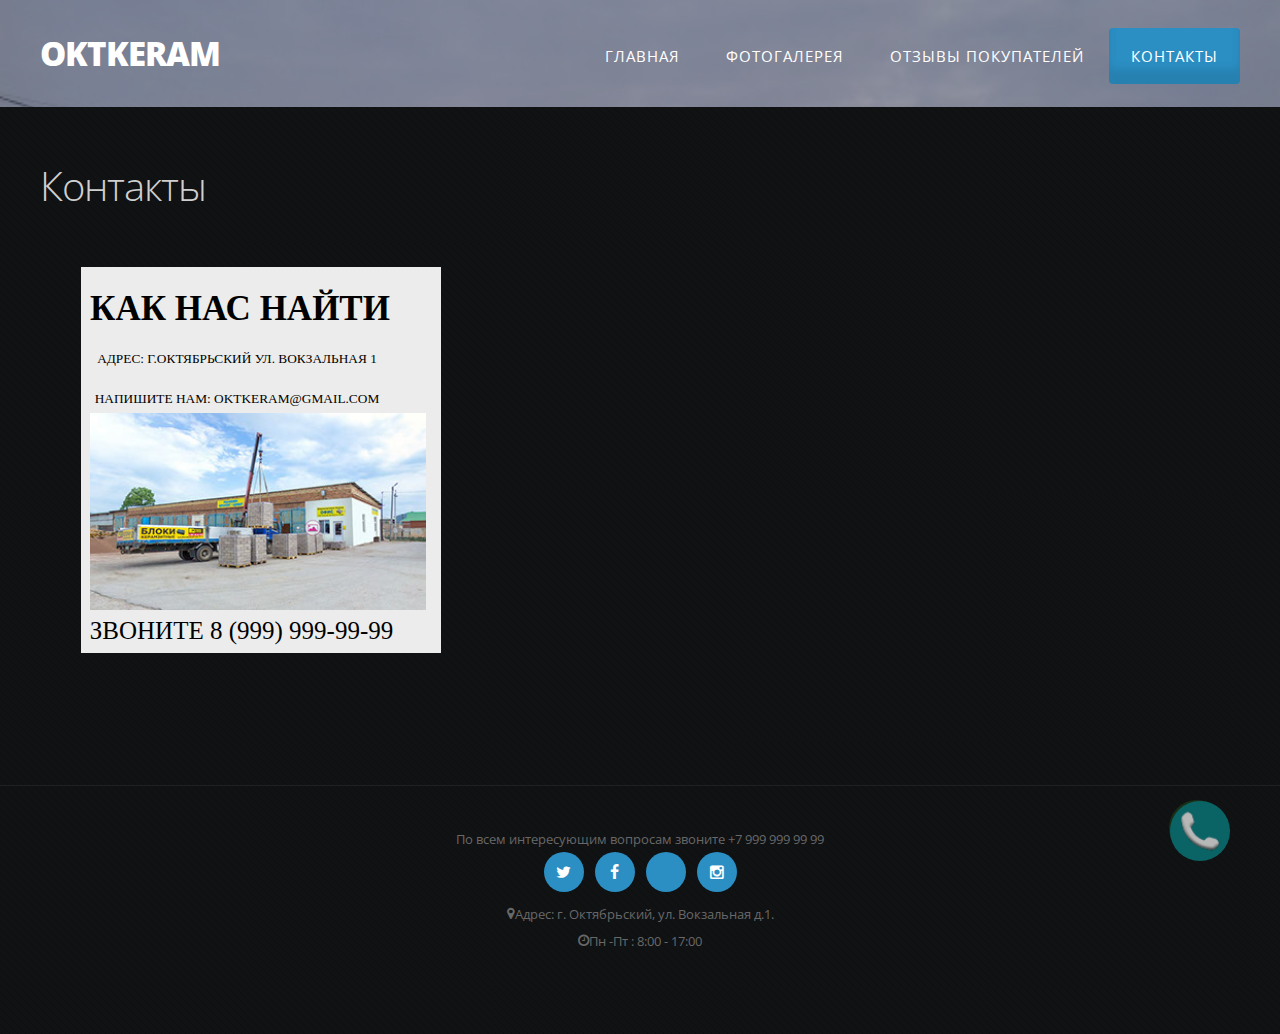
<file: onecolumn.html>
<!DOCTYPE HTML>
<html>
	<head>
		<link type="image/x-icon" href="/images/favicon.ico" rel="shortcut icon">
		<title>OktKeram</title>
		<meta http-equiv="content-type" content="text/html; charset=utf-8" />
		<meta name="description" content="" />
		<meta name="keywords" content="" />
		<link href="https://fonts.googleapis.com/css?family=Open+Sans:400,300,600,700,800" rel="stylesheet" type="text/css" />
		<!--[if lte IE 8]><script src="js/html5shiv.js"></script><![endif]-->
        <script src="https://ajax.googleapis.com/ajax/libs/jquery/1.11.0/jquery.min.js"></script>
		<script src="js/skel.min.js"></script>
		<script src="js/skel-panels.min.js"></script>
		<script src="js/init.js"></script>
        <script src="https://api-maps.yandex.ru/2.1/?lang=ru_RU" type="text/javascript"></script>
		<script src="js/script.js"></script>

		<noscript>
			<link rel="stylesheet" href="css/skel-noscript.css" />
			<link rel="stylesheet" href="css/style.css" />
			<link rel="stylesheet" href="css/style-desktop.css" />
			<link rel="stylesheet" href="css/grid.css">
			<link rel="stylesheet" href="css/contact-form.css">
		</noscript>
	</head>

    <script type="text/javascript">
        ymaps.ready(init);
        var myMap;
        var myPlacemark;

        function init(){
            myMap = new ymaps.Map("map", {
                center: [54.495698, 53.482523],
                zoom: 16,
                controls: ['zoomControl',     'routeButtonControl']
            });
            myPlacemark = new ymaps.Placemark([54.495698, 53.482523], {
                hintContent: 'OktKeram!',
                balloonContent: 'Керамзитные блоки от производителя'
            });

            myMap.geoObjects.add(myPlacemark);
        }
    </script>

	<body>

		<!-- Header -->
		<div id="header-wrapper">
		
        	<div id="header" class="container">
            
            	<div id="logo"><h1><a href="index.html">OktKeram</a></h1></div>
                <nav id="nav">
                    <ul>
                        <li><a href="index.html">Главная</a></li>
                        <li><a href="twocolumn1.html">Фотогалерея</a></li>
                        <li><a href="twocolumn2.html">Отзывы Покупателей</a></li>
                        <li class="current_page_item"><a href="onecolumn.html">Контакты</a></li>
                    </ul>
                </nav>
                
            </div>

		</div>
		<!-- Header Ends Here -->

		<!-- Page -->
        
        	<div id="page">
            	<div class="container">
                	<div class="row">
                    
                    	<div id="content" class="image-style1">
                        	<article>
                            	<header>
                                    <h2 class="main-title">Контакты</h2>
                                </header>

								<a id="kontakt"></a>
								<div  id="u1426"><!-- simple frame --></div>
								<div id="u1427-4"><!-- content -->
									<p>КАК НАС НАЙТИ</p>
								</div>
								<div  id="u1428-4"><!-- content -->
									<p>АДРЕС: Г.ОКТЯБРЬСКИЙ УЛ. ВОКЗАЛЬНАЯ 1</p>
								</div>
								<div  id="u1429-5"><!-- content -->
									<p>НАПИШИТЕ НАМ: <span id="u1429-2">oktkeram@gmail.com</span></p>
								</div>
								<div id="u1441"></div>
								<div  id="u1430-4"><!-- content -->
									<p>ЗВОНИТЕ 8 (999) 999-99-99</p>
								</div>

                                <div id="map" style="width: 100%; height: 400px; 	margin-top: -320px;"></div>
								</article>
                        </div>
                    </div>
                </div>
            </div>
            
		<!-- /Page -->


		<div class="window_wrap">

			<div class="window">

				<div class="window_close">X</div>
				<p>Оставьте ваш телефон<br/>и наш консультант свяжется с вами</p>

				<form id="backPhone" name="backPhone">
					<input name="telephone" type="Tel" id="telForm" maxlength="20" placeholder="Введите ваш телефон"/>
					<button id="telButton" type="submit" form="backPhone">Заказать звонок</button>
				</form>

			</div>

		</div>


		<div class="telButton anim">

			<div class="telButton_border"></div>
			<div class="telButton_background"><span></span></div>
			<div class="telButton_hover">Заказать звонок</div>

		</div>


		<!-- Footer -->
		<footer id="footer" role="contentinfo">
			<div class="container">
				По всем интересующим вопросам звоните +7 999 999 99 99
				<div class="col-md-12 text-center">
					<ul class="social social-circle">
						<li><a href="#"><i class="icon-twitter"></i></a></li>
						<li><a href="#"><i class="icon-facebook"></i></a></li>
						<li><a href="#"><i class="icon-youtube"></i></a></li>
						<li><a href="#"><i class="icon-instagram"></i></a></li>
					</ul>
				</div>
				<div><i class="icon icon-placeholder-for-map"></i>Адрес: г. Октябрьский, ул. Вокзальная д.1.
					<div><i class="icon icon-clock"></i>Пн -Пт : 8:00 - 17:00
					</div>
				</div>
			</div>
		</footer>
		<!-- // Footer -->


	</body>
</html>
</file>
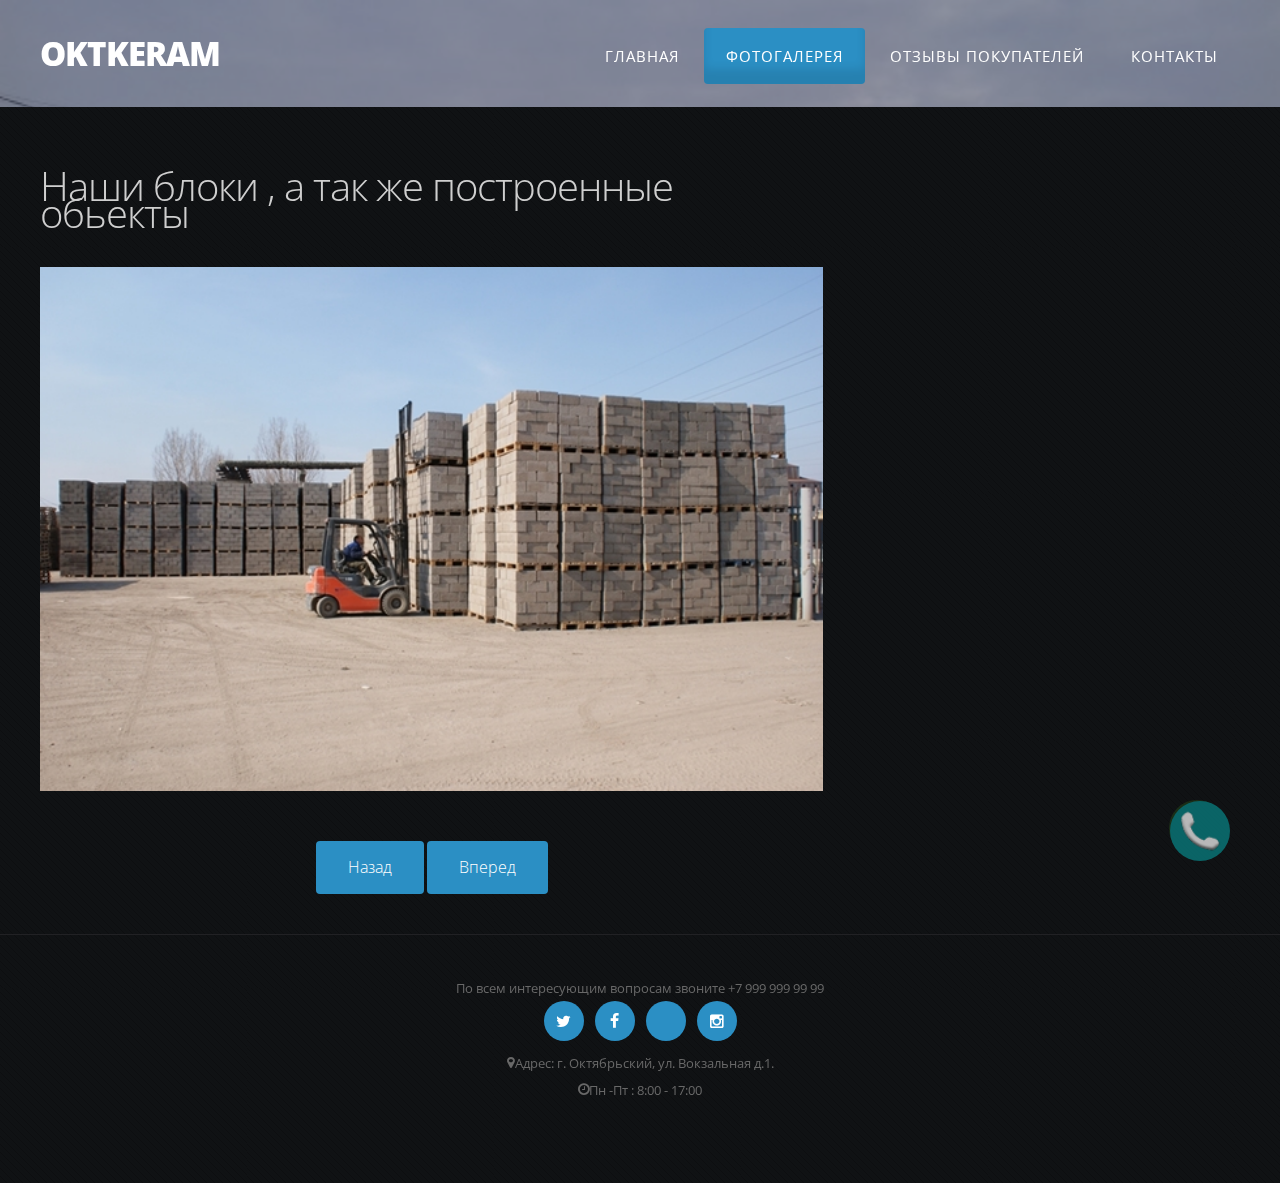
<file: twocolumn1.html>
<!DOCTYPE HTML>
<html>
	<head>
        <link type="image/x-icon" href="/images/favicon.ico" rel="shortcut icon">
        <title>OktKeram</title>
		<meta http-equiv="content-type" content="text/html; charset=utf-8" />
		<meta name="description" content="" />
		<meta name="keywords" content="" />
		<link href="https://fonts.googleapis.com/css?family=Open+Sans:400,300,600,700,800" rel="stylesheet" type="text/css" />
		<!--[if lte IE 8]><script src="js/html5shiv.js"></script><![endif]-->
        <script src="https://ajax.googleapis.com/ajax/libs/jquery/1.11.0/jquery.min.js"></script>
		<script src="js/skel.min.js"></script>
		<script src="js/skel-panels.min.js"></script>
		<script src="js/init.js"></script>
        <script src="js/script.js"></script>
		<noscript>
			<link rel="stylesheet" href="css/skel-noscript.css" />
			<link rel="stylesheet" href="css/style.css" />
			<link rel="stylesheet" href="css/style-desktop.css" />
            <link rel="stylesheet" href="css/grid.css">
            <link rel="stylesheet" href="css/contact-form.css">
		</noscript>
	</head>
	<body>

		<!-- Header -->
		<div id="header-wrapper">
		
        	<div id="header" class="container">
            
            	<div id="logo"><h1><a href="index.html">OktKeram</a></h1></div>
                <nav id="nav">
                    <ul>
                        <li><a href="index.html">Главная</a></li>
                        <li class="current_page_item"><a href="twocolumn1.html">Фотогалерея</a></li>
                        <li><a href="twocolumn2.html">Отзывы Покупателей</a></li>
                        <li><a href="onecolumn.html">Контакты</a></li>
                    </ul>
                </nav>
                
            </div>

		</div>
		<!-- Header Ends Here -->

		<!-- Page -->
        
        	<div id="page">
            	<div class="container">
                	<div class="row">

                    	<div id="content" class="8u">
                        	<article>
                            	<header>
                                    <h2 class="main-title">Наши блоки , а так же построенные обьекты</h2>
                                </header>

                                <div onMouseOver="btn_show()" onMouseOut="btn_noshow()" class="wrapper">

                                    <script src="js/imgKeram.js" ></script>
                                    <!-- Стрелочка влево -->
                                    <div id="left" onclick="image(0)" class="left_right" ><img src="images/left.png"></div>

                                    <!-- Стрелочка вправо -->
                                    <div id="right" onclick="image(1)" class="left_right" style="margin-left: 50%; position: absolute; display: none;"><img src="images/right.png"></div>

                                </div>

                                <center><p style="font-size: 18px;color: #333;font-weight: bold;" id="num_img"></p></center>

                                <center><span class="button button-style1" onclick="image(0)">Назад</span> <span class="button button-style1"  onclick="image(1)">Вперед</span></center>
                                </article>


                    </div>
                </div>
            </div>
            </div>
		<!-- /Page -->

        <div class="window_wrap">

            <div class="window">

                <div class="window_close">X</div>
                <p>Оставьте ваш телефон<br/>и наш консультант свяжется с вами</p>

                <form id="backPhone" name="backPhone">
                    <input name="telephone" type="Tel" id="telForm" maxlength="20" placeholder="Введите ваш телефон"/>
                    <button id="telButton" type="submit" form="backPhone">Заказать звонок</button>
                </form>

            </div>

        </div>


        <div class="telButton anim">

            <div class="telButton_border"></div>
            <div class="telButton_background"><span></span></div>
            <div class="telButton_hover">Заказать звонок</div>

        </div>

        <!-- Footer -->
        <footer id="footer" role="contentinfo">
            <div class="container">
                По всем интересующим вопросам звоните +7 999 999 99 99
                <div class="col-md-12 text-center">
                    <ul class="social social-circle">
                        <li><a href="#"><i class="icon-twitter"></i></a></li>
                        <li><a href="#"><i class="icon-facebook"></i></a></li>
                        <li><a href="#"><i class="icon-youtube"></i></a></li>
                        <li><a href="#"><i class="icon-instagram"></i></a></li>
                    </ul>
                </div>
                <div><i class="icon icon-placeholder-for-map"></i>Адрес: г. Октябрьский, ул. Вокзальная д.1.
                    <div><i class="icon icon-clock"></i>Пн -Пт : 8:00 - 17:00
                    </div>
                </div>
            </div>
        </footer>
        <!-- // Footer -->

	</body>
</html>
</file>
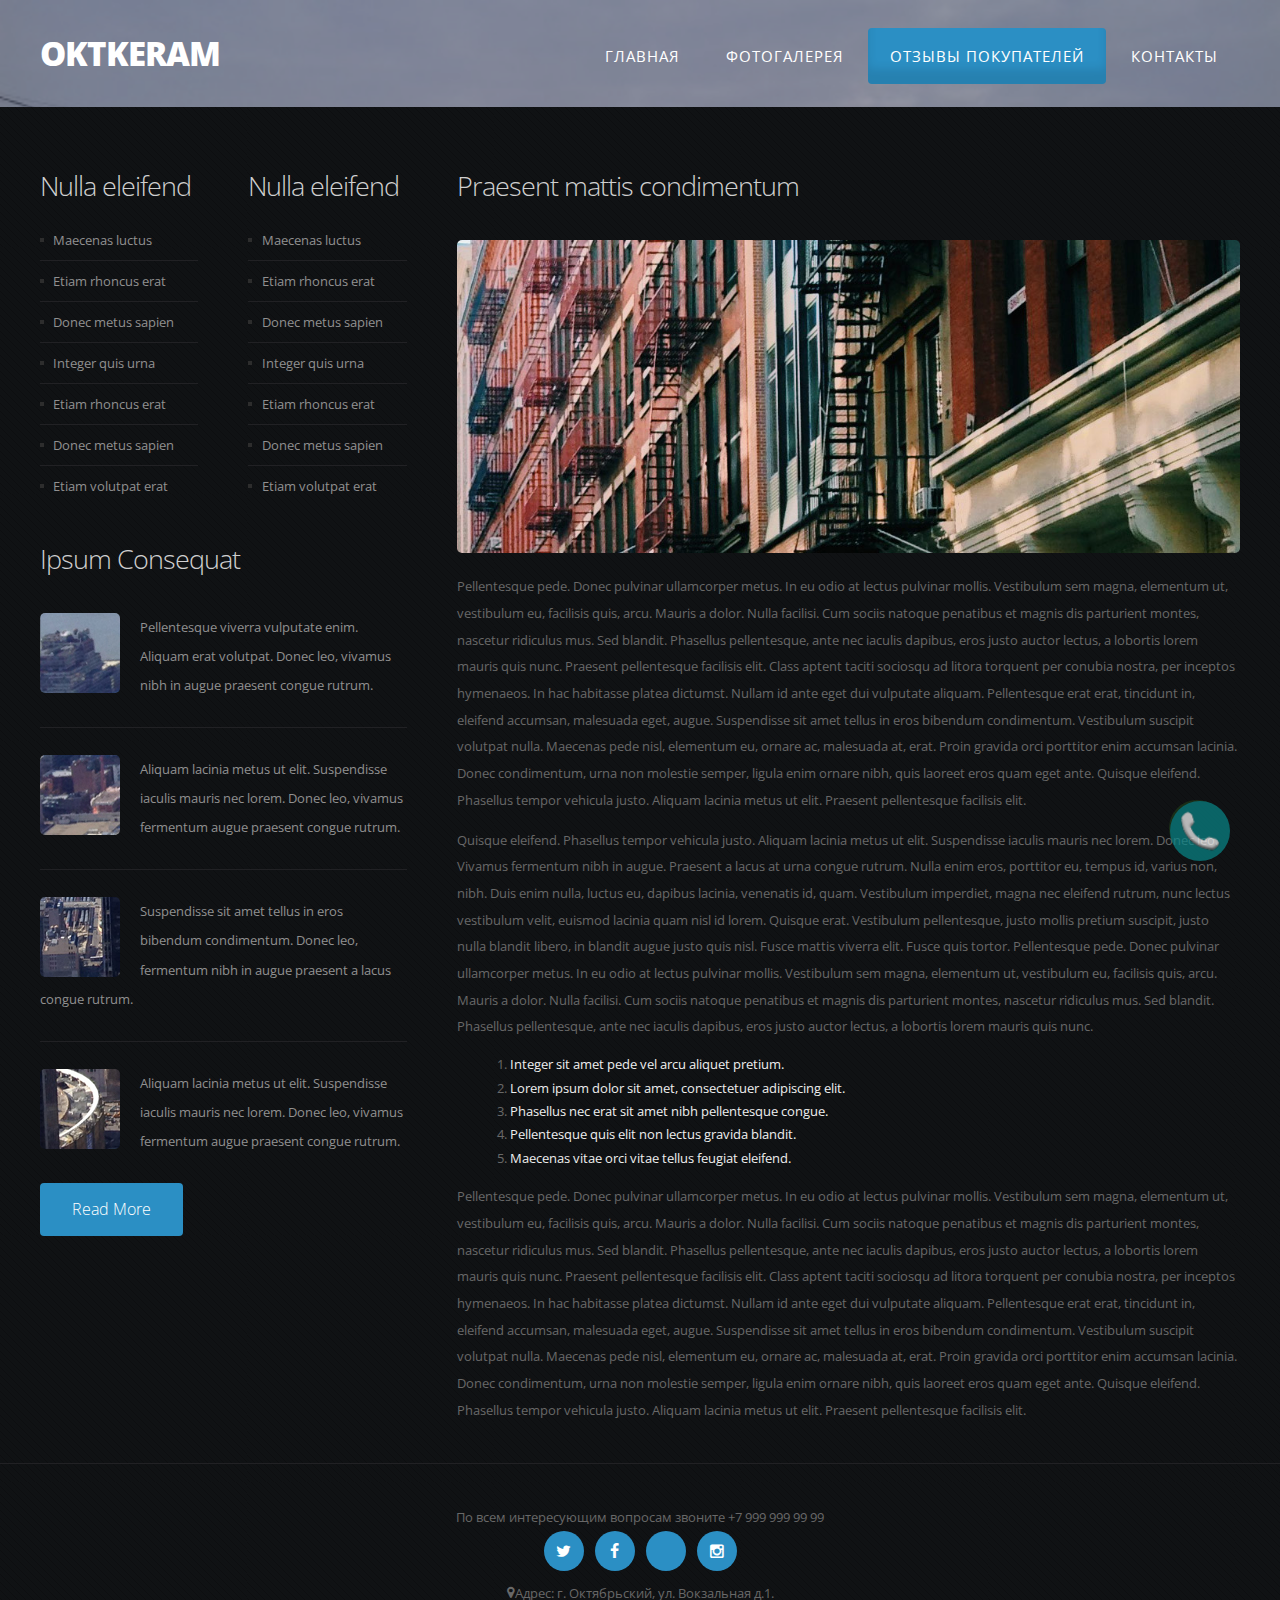
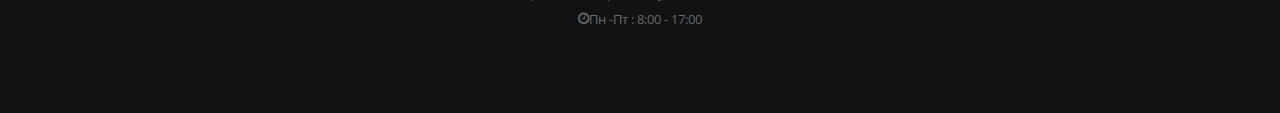
<file: twocolumn2.html>
<!DOCTYPE HTML>
<html>
	<head>
        <link type="image/x-icon" href="/images/favicon.ico" rel="shortcut icon">
		<title>OktKeram</title>
		<meta http-equiv="content-type" content="text/html; charset=utf-8" />
		<meta name="description" content="" />
		<meta name="keywords" content="" />
		<link href="https://fonts.googleapis.com/css?family=Open+Sans:400,300,600,700,800" rel="stylesheet" type="text/css" />
		<!--[if lte IE 8]><script src="js/html5shiv.js"></script><![endif]-->
        <script src="https://ajax.googleapis.com/ajax/libs/jquery/1.11.0/jquery.min.js"></script>
		<script src="js/skel.min.js"></script>
		<script src="js/skel-panels.min.js"></script>
		<script src="js/init.js"></script>
        <script src="js/script.js"></script>
		<noscript>
			<link rel="stylesheet" href="css/skel-noscript.css" />
			<link rel="stylesheet" href="css/style.css" />
			<link rel="stylesheet" href="css/style-desktop.css" />
            <link rel="stylesheet" href="css/grid.css">
            <link rel="stylesheet" href="css/contact-form.css">
		</noscript>
	</head>
	<body>

		<!-- Header -->
		<div id="header-wrapper">
		
        	<div id="header" class="container">
            
            	<div id="logo"><h1><a href="index.html">OktKeram</a></h1></div>
                <nav id="nav">
                    <ul>
                        <li><a href="index.html">Главная</a></li>
                        <li><a href="twocolumn1.html">Фотогалерея</a></li>
                        <li class="current_page_item"><a href="twocolumn2.html">Отзывы Покупателей</a></li>
                        <li><a href="onecolumn.html">Контакты</a></li>
                    </ul>
                </nav>
                
            </div>

		</div>
		<!-- Header Ends Here -->

		<!-- Page -->
        
        	<div id="page">
            	<div class="container">
                	<div class="row">
                    
                    	<div id="sidebar" class="4u">
                        	<div class="row">
                                <section id="box1" class="6u">
                                    <h2>Nulla  eleifend</h2>
                                    <ul class="style4">
                                        <li class="first"><a href="#">Maecenas luctus</a></li>
                                        <li><a href="#">Etiam rhoncus erat</a></li>
                                        <li><a href="#">Donec metus sapien</a></li>
                                        <li><a href="#">Integer quis urna</a></li>
                                        <li><a href="#">Etiam rhoncus erat</a></li>
                                        <li><a href="#">Donec metus sapien</a></li>
                                        <li><a href="#">Etiam volutpat erat</a></li>
                                    </ul>
                                </section>
                                <section class="6u">
                                    <h2>Nulla  eleifend</h2>
                                    <ul class="style4">
                                        <li class="first"><a href="#">Maecenas luctus</a></li>
                                        <li><a href="#">Etiam rhoncus erat</a></li>
                                        <li><a href="#">Donec metus sapien</a></li>
                                        <li><a href="#">Integer quis urna</a></li>
                                        <li><a href="#">Etiam rhoncus erat</a></li>
                                        <li><a href="#">Donec metus sapien</a></li>
                                        <li><a href="#">Etiam volutpat erat</a></li>
                                    </ul>
                                </section>
                            </div>
                            <section id="box2">
                                <h2>Ipsum Consequat</h2>
                                <ul class="style2">
                                    <li class="first">
                                        <p><a href="#"><img src="images/pics07.jpg" alt="">Pellentesque viverra vulputate enim. Aliquam erat volutpat. Donec leo, vivamus nibh in augue praesent congue rutrum. </a></p>
                                    </li>
                                    <li>
                                        <p><a href="#"><img src="images/pics08.jpg" alt="">Aliquam lacinia metus ut elit. Suspendisse iaculis mauris nec lorem. Donec leo, vivamus fermentum augue praesent congue rutrum.</a></p>
                                    </li>
                                    <li>
                                        <p><a href="#"><img src="images/pics09.jpg" alt="">Suspendisse sit amet tellus in eros bibendum condimentum. Donec leo, fermentum nibh in augue praesent a lacus congue rutrum. </a></p>
                                    </li>
                                    <li>
                                        <p><a href="#"><img src="images/pics10.jpg" alt="">Aliquam lacinia metus ut elit. Suspendisse iaculis mauris nec lorem. Donec leo, vivamus fermentum augue praesent congue rutrum.</a></p>
                                    </li>
                                </ul>
                                <a href="#" class="button button-style1">Read More</a>
                            </section>
                        </div>

                    	<div id="content" class="8u skel-cell-important">
                        	<article>
                            	<header>
                                    <h2>Praesent mattis condimentum</h2>
                                </header>
                                <a href="#" class="image-style1"><img src="images/pic012.jpg" alt=""></a>
                                <p>Pellentesque pede. Donec pulvinar ullamcorper metus. In eu odio at lectus pulvinar mollis. Vestibulum sem magna, elementum ut, vestibulum eu, facilisis quis, arcu. Mauris a dolor. Nulla facilisi. Cum sociis natoque penatibus et magnis dis parturient montes, nascetur ridiculus mus. Sed blandit. Phasellus pellentesque, ante nec iaculis dapibus, eros justo auctor lectus, a lobortis lorem mauris quis nunc. Praesent pellentesque facilisis elit. Class aptent taciti sociosqu ad litora torquent per conubia nostra, per inceptos hymenaeos. In hac habitasse platea dictumst. Nullam id ante eget dui vulputate aliquam. Pellentesque erat erat, tincidunt in, eleifend accumsan, malesuada eget, augue. Suspendisse sit amet tellus in eros bibendum condimentum. Vestibulum suscipit volutpat nulla. Maecenas pede nisl, elementum eu, ornare ac, malesuada at, erat. Proin gravida orci porttitor enim accumsan lacinia. Donec condimentum, urna non molestie semper, ligula enim ornare nibh, quis laoreet eros quam eget ante. Quisque eleifend. Phasellus tempor vehicula justo. Aliquam lacinia metus ut elit. Praesent pellentesque facilisis elit.</p>
                                <p>Quisque eleifend. Phasellus tempor vehicula justo. Aliquam lacinia metus ut elit. Suspendisse iaculis mauris nec lorem.							Donec leo. Vivamus fermentum nibh in augue. Praesent a lacus at urna congue rutrum. Nulla enim eros, porttitor eu, tempus id, varius non, nibh. Duis enim nulla, luctus eu, dapibus lacinia, venenatis id, quam. Vestibulum imperdiet, magna nec eleifend rutrum, nunc lectus vestibulum velit, euismod lacinia quam nisl id lorem. Quisque erat. Vestibulum pellentesque, justo mollis pretium suscipit, justo nulla blandit libero, in blandit augue justo quis nisl. Fusce mattis viverra elit. Fusce quis tortor. Pellentesque pede. Donec pulvinar ullamcorper metus. In eu odio at lectus pulvinar mollis. Vestibulum sem magna, elementum ut, vestibulum eu, facilisis quis, arcu. Mauris a dolor. Nulla facilisi. Cum sociis natoque penatibus et magnis dis parturient montes, nascetur ridiculus mus. Sed blandit. Phasellus pellentesque, ante nec iaculis dapibus, eros justo auctor lectus, a lobortis lorem mauris quis nunc. </p>
                                <ul class="style5">
                                    <li><a href="#">Integer sit amet pede vel arcu aliquet pretium.</a></li>
                                    <li><a href="#">Lorem ipsum dolor sit amet, consectetuer adipiscing elit.</a></li>
                                    <li><a href="#">Phasellus nec erat sit amet nibh pellentesque congue.</a></li>
                                    <li><a href="#">Pellentesque quis elit non lectus gravida blandit.</a></li>
                                    <li><a href="#">Maecenas vitae orci vitae tellus feugiat eleifend.</a></li>
                                </ul>
        <p>Pellentesque pede. Donec pulvinar ullamcorper metus. In eu odio at lectus pulvinar mollis. Vestibulum sem magna, elementum ut, vestibulum eu, facilisis quis, arcu. Mauris a dolor. Nulla facilisi. Cum sociis natoque penatibus et magnis dis parturient montes, nascetur ridiculus mus. Sed blandit. Phasellus pellentesque, ante nec iaculis dapibus, eros justo auctor lectus, a lobortis lorem mauris quis nunc. Praesent pellentesque facilisis elit. Class aptent taciti sociosqu ad litora torquent per conubia nostra, per inceptos hymenaeos. In hac habitasse platea dictumst. Nullam id ante eget dui vulputate aliquam. Pellentesque erat erat, tincidunt in, eleifend accumsan, malesuada eget, augue. Suspendisse sit amet tellus in eros bibendum condimentum. Vestibulum suscipit volutpat nulla. Maecenas pede nisl, elementum eu, ornare ac, malesuada at, erat. Proin gravida orci porttitor enim accumsan lacinia. Donec condimentum, urna non molestie semper, ligula enim ornare nibh, quis laoreet eros quam eget ante. Quisque eleifend. Phasellus tempor vehicula justo. Aliquam lacinia metus ut elit. Praesent pellentesque facilisis elit.</p>
                            </article>
                        </div>
                    
                    </div>
                </div>
            </div>
            
		<!-- /Page -->

        <div class="window_wrap">

            <div class="window">

                <div class="window_close">X</div>
                <p>Оставьте ваш телефон<br/>и наш консультант свяжется с вами</p>

                <form id="backPhone" name="backPhone">
                    <input name="telephone" type="Tel" id="telForm" maxlength="20" placeholder="Введите ваш телефон"/>
                    <button id="telButton" type="submit" form="backPhone">Заказать звонок</button>
                </form>

            </div>

        </div>


        <div class="telButton anim">

            <div class="telButton_border"></div>
            <div class="telButton_background"><span></span></div>
            <div class="telButton_hover">Заказать звонок</div>

        </div>

        <!-- Footer -->
        <footer id="footer" role="contentinfo">
            <div class="container">
                По всем интересующим вопросам звоните +7 999 999 99 99
                <div class="col-md-12 text-center">
                    <ul class="social social-circle">
                        <li><a href="#"><i class="icon-twitter"></i></a></li>
                        <li><a href="#"><i class="icon-facebook"></i></a></li>
                        <li><a href="#"><i class="icon-youtube"></i></a></li>
                        <li><a href="#"><i class="icon-instagram"></i></a></li>
                    </ul>
                </div>
                <div><i class="icon icon-placeholder-for-map"></i>Адрес: г. Октябрьский, ул. Вокзальная д.1.
                    <div><i class="icon icon-clock"></i>Пн -Пт : 8:00 - 17:00
                    </div>
                </div>
            </div>
        </footer>
        <!-- // Footer -->


	</body>
</html>
</file>
<file: css/style-desktop.css>
/*
	MegaCorp by TEMPLATED
    templated.co @templatedco
    Released for free under the Creative Commons Attribution 3.0 license (templated.co/license)
*/

/* Header */

#header {
	overflow: hidden;
	position: relative;
		height: 8em;
}

/* Logo */

	#logo {
		position: absolute;
		top: 3em;
		left: 0;
	}
	
	#logo h1 a {
		float: left;
		padding: 0em 0.25em 0em 0em;
		letter-spacing: -1px;
		text-decoration: none;
		text-transform: uppercase;
		font-size: 2.50em;
		font-weight: 800;
		color: #FFF;
	}
	
/* Menu */

	#nav {
		position: absolute;
		top: 1.1em;
		right: 0;
	}
	
	#nav ul {
		text-align: center;
	}
	
	#nav li {
		display: inline-block;
	}
	
	#nav a {
		display: block;
		float: left;
		padding: 1em 1.5em;
		border-radius: 4px;
		letter-spacing: 1px;
		text-decoration: none;
		text-transform: uppercase;
		font-size: 1.10em;
		color: #FFF;
		outline: 0;
	}
	
	#nav .current_page_item {
	}
	
	#nav .current_page_item a {
		background: #2B8FC4;
		box-shadow: inset 0px -15px 10px 0px rgba(0,0,0,0.10);
		text-shadow: none;
		color: #FFFFFF;
	}
	
	#nav a:hover {
	}
</file>
<file: css/contact-form.css>
/* Contact Form variables
========================================================*/
/* Contact Form Basic Styles
========================================================*/
#contact-form {
    position: relative;
}
#contact-form label {
    position: relative;
    display: inline-block;
    width: 100%;
    -webkit-box-sizing: border-box;
    -moz-box-sizing: border-box;
    box-sizing: border-box;
    margin-bottom: 22px;
    font-family: 'Open Sans', sans-serif;
}
#contact-form label.email { }
#contact-form label.message {
    margin-bottom: 18px;
}
#contact-form fieldset {
    border: none;
}
/* Contact Form Placeholder Styles
========================================================*/
#contact-form ._placeholder {
    width: calc(100% - 20px) !important;
    position: absolute;
    left: 0;
    top: 0;
    display: block;
    line-height: 29px;
    font-size: 14px;
    padding: 0 0 0 20px;
    cursor: text;
    color: #727070;
    font-family: 'Open Sans', sans-serif;
}
#contact-form ._placeholder.focused {}
#contact-form ._placeholder.hidden {
    display: none;
}
#contact-form .file ._placeholder {
    display: none;
}
/* Contact Form Input
========================================================*/
#contact-form input[type='text'] {
    width: calc(100% - 20px);
    background: #fff;
    line-height: 29px;
    font-size: 13px;
    padding: 0 0 0 20px;
    outline: none;
    height: 29px;
    margin: 0;
    color: #727070;
    border: 1px solid #c8c2c2;
    font-family: 'Open Sans', sans-serif;
}
#contact-form input[type='text']:focus {
}
/* Contact Form File Input
========================================================*/
#contact-form .input-group {
    position: relative;
    display: table;
    border-collapse: separate;
    -webkit-box-sizing: border-box;
    -moz-box-sizing: border-box;
    box-sizing: border-box;
}
#contact-form input.form-control[disabled] {
    cursor: not-allowed;
    background-color: #eeeeee;
    opacity: 1;
}
#contact-form input.form-control {
    position: relative;
    z-index: 2;
    float: left;
    width: 100%;
    margin-bottom: 0;
    padding: 6px 12px;
    -webkit-box-shadow: inset 0 1px 1px rgba(0, 0, 0, 0.075);
    box-shadow: inset 0 1px 1px rgba(0, 0, 0, 0.075);
    -webkit-transition: border-color ease-in-out 0.15s, box-shadow ease-in-out 0.15s;
    -moz-transition: border-color ease-in-out 0.15s, box-shadow ease-in-out 0.15s;
    transition: border-color ease-in-out 0.15s, box-shadow ease-in-out 0.15s;
}
#contact-form .input-group-btn:first-child > .btn {
    border-bottom-right-radius: 0;
    border-top-right-radius: 0;
    margin: 0 -1px 0 0;
}
#contact-form .input-group .form-control:last-child {
    border-bottom-left-radius: 0;
    border-top-left-radius: 0;
}
#contact-form .input-group-btn:last-child > .btn {
    border-bottom-left-radius: 0;
    border-top-left-radius: 0;
}
#contact-form .input-group .form-control:first-child {
    border-bottom-right-radius: 0;
    border-top-right-radius: 0;
}
#contact-form input.form-control,
#contact-form .input-group-btn {
    display: table-cell;
    border-collapse: separate;
    float: none !important;
}
#contact-form .input-group-btn label {
    width: auto;
    margin-left: -1px;
}
#contact-form .input-group-btn {
    position: relative;
    font-size: 0;
    white-space: nowrap;
    width: 1%;
    vertical-align: middle;
}
#contact-form .btn {
    text-align: center;
    vertical-align: middle;
    cursor: pointer;
    font-weight: normal;
    white-space: nowrap;
    margin: 5px 60px 0 0;
    width: 139px;
}
#contact-form .btn-default {
    color: #333333;
    background-color: #ffffff;
    border-color: #cccccc;
}
#contact-form .btn-default:hover {
    color: #333333;
    background-color: #ebebeb;
    border-color: #adadad;
}
#contact-form .btn-default:active,
#contact-form .btn-default:focus {
    outline-offset: -2px;
    outline: none;
    -webkit-box-shadow: inset 0 3px 5px rgba(0, 0, 0, 0.125);
    box-shadow: inset 0 3px 5px rgba(0, 0, 0, 0.125);
}
/* Contact Form Textarea
========================================================*/
#contact-form textarea {
    width: calc(100% - 30px);
    background: #ffffff;
    line-height: 24px;
    font-size: 13px;
    padding: 0;
    outline: none;
    resize: none;
    height: 156px;
    border: 1px solid #c8c2c2;
    color:#606465;
    padding: 11px 10px 10px 20px;
    font-family: Arial, Helvetica, sans-serif;
}
#contact-form textarea:focus {}
/* Contact Form Error messages
========================================================*/
#contact-form .empty-message,
#contact-form .error-message {
    position: absolute;
    right: 3px;
    top: 2px;
    color: #fa5555;
    height: 0;
    overflow: hidden;
    font-size: 11px;
    -webkit-transition: 0.3s ease-in height;
    transition: 0.3s ease-in height;
    z-index: 99;
    font-family: 'Open Sans', sans-serif;
}
#contact-form .invalid .error-message,
#contact-form .empty .empty-message {
    height: 20px;
}
/* Contact Form Processing Box
========================================================*/
#contact-form .contact-form-loader {
    position: absolute;
    z-index: -1;
    width: 100%;
    height: 100%;
    overflow: hidden;
    top: 0;
    left: 0;
    right: 0;
    bottom: 0;
    background: rgba(255, 255, 255, 0.8);
    background-image: url('../images/form-loader.gif');
    background-repeat: no-repeat;
    background-position: 50% 50%;
    opacity: 0;
}
#contact-form.processing .contact-form-loader {
    opacity: 1;
    z-index: 99;
    -webkit-transition: all 0.3s ease-in;
    transition: all 0.3s ease-in;
}
/* Contact Form Modal
========================================================*/
.modal-open {
    overflow: hidden;
}
#contact-form .modal {
    display: none;
    overflow: auto;
    overflow-y: scroll;
    position: fixed;
    top: 0;
    right: 0;
    bottom: 0;
    left: 0;
    z-index: 1050;
    -webkit-overflow-scrolling: touch;
    outline: 0;
    font-family: 'Open Sans', sans-serif;
    font-size: 13px;
}
#contact-form .modal h4 {
    font-weight: bold !important;
    padding: 0 !important;
    margin: 0 !important;
    color: #000 !important;
    font-size: 15px;
}
.modal.fade .modal-dialog {
    -webkit-transform: translate(0, -25%);
    -ms-transform: translate(0, -25%);
    transform: translate(0, -25%);
    -webkit-transition: -webkit-transform 0.3s ease-out;
    -moz-transition: -moz-transform 0.3s ease-out;
    -o-transition: -o-transform 0.3s ease-out;
    transition: transform 0.3s ease-out;
}
.modal.in .modal-dialog {
    -webkit-transform: translate(0, 0);
    -ms-transform: translate(0, 0);
    transform: translate(0, 0);
}
.modal-content {
    position: relative;
    background-color: #ffffff;
    border: 1px solid #999999;
    border: 1px solid rgba(0, 0, 0, 0.2);
    border-radius: 6px;
    -webkit-box-shadow: 0 3px 9px rgba(0, 0, 0, 0.5);
    box-shadow: 0 3px 9px rgba(0, 0, 0, 0.5);
    background-clip: padding-box;
    outline: none;
}
.modal-backdrop {
    position: fixed;
    top: 0;
    right: 0;
    bottom: 0;
    left: 0;
    z-index: 1040;
    background-color: #000000;
}
.modal-backdrop.fade {
    opacity: 0;
    filter: alpha(opacity=0);
}
.modal-backdrop.in {
    opacity: 0.5;
    filter: alpha(opacity=50);
}
.modal-header {
    padding: 15px;
    border-bottom: 1px solid #e5e5e5;
    min-height: 16.42857143px;
}
.modal-header .close {
    margin-top: -2px;
}
.modal-title {
    margin: 0;
    line-height: 1.42857143;
}
.modal-body {
    position: relative;
    padding: 20px;
    color: #525151 !important;
}
.modal-dialog {
    width: 600px;
    margin: 10px auto;
}
@media only screen and (max-width: 768px) {
    .modal-dialog {
        position: relative;
        width: auto;
        margin: 10px;
    }
}
/* Contact Form Close icon
========================================================*/
.close {
    float: right;
    font-size: 21px;
    font-weight: bold;
    line-height: 1;
    color: #000000 !important;
    text-shadow: 0 1px 0 #ffffff;
    opacity: 0.2;
    filter: alpha(opacity=20);
}
.close:hover,
.close:focus {
    color: #000000 !important;
    text-decoration: none;
    cursor: pointer;
    opacity: 0.5;
    filter: alpha(opacity=50);
}
button.close {
    padding: 0;
    cursor: pointer;
    background: transparent;
    border: 0;
    -webkit-appearance: none;
}
#contact-form .btn {
    margin-left: auto;

}
/* Contact for on index page-break-after
=========================================================*/

.index #contact-form label {
    margin-bottom: 9px;
}
.index #contact-form input[type='text'], .index #contact-form textarea {
    background: #fff;
    border: none;
    width: calc(100% - 10px);
    padding-top: 6px;
    padding-bottom: 7px;
}
.index #contact-form textarea { width: calc(100% - 20px); }
.index #contact-form textarea { height: 70px;}
.index #contact-form a {
    font-size: 14px;
    font-style: italic;
    color: #f00;
    font-weight: 400;
}
.index #contact-form a:hover {color: #000;}
.index #contact-form ._placeholder {
    font-size: 11px;
    color: #666;
    font-family: 'Open Sans', sans-serif;
}
.index #contact-form label.name { margin-top: 7px; }
#contact-form .text {
    font-size: 18px;
    font-family: 'Open Sans', sans-serif;
    margin-bottom: 3px;
}
</file>
<file: css/skel-noscript.css>
/* Resets (http://meyerweb.com/eric/tools/css/reset/ | v2.0 | 20110126 | License: none (public domain)) */

	html,body,div,span,applet,object,iframe,h1,h2,h3,h4,h5,h6,p,blockquote,pre,a,abbr,acronym,address,big,cite,code,del,dfn,em,img,ins,kbd,q,s,samp,small,strike,strong,sub,sup,tt,var,b,u,i,center,dl,dt,dd,ol,ul,li,fieldset,form,label,legend,table,caption,tbody,tfoot,thead,tr,th,td,article,aside,canvas,details,embed,figure,figcaption,footer,header,hgroup,menu,nav,output,ruby,section,summary,time,mark,audio,video{margin:0;padding:0;border:0;font-size:100%;font:inherit;vertical-align:baseline;}article,aside,details,figcaption,figure,footer,header,hgroup,menu,nav,section{display:block;}body{line-height:1;}ol,ul{list-style:none;}blockquote,q{quotes:none;}blockquote:before,blockquote:after,q:before,q:after{content:'';content:none;}table{border-collapse:collapse;border-spacing:0;}body{-webkit-text-size-adjust:none}

/* Box Model */

	*, *:before, *:after {
		-moz-box-sizing: border-box;
		-webkit-box-sizing: border-box;
		-o-box-sizing: border-box;
		-ms-box-sizing: border-box;
		box-sizing: border-box;
	}

/* Container */

	body {
		min-width: 1200px;
	}

	.container {
		width: 1200px;
		margin-left: auto;
		margin-right: auto;
	}

	/* Modifiers */
	
		.container.small {
			width: 900px;
		}

		.container.big {
			width: 100%;
			max-width: 1500px;
			min-width: 1200px;
		}

/* Grid */

	/* Cells */

		.\31 2u { width: 100% }
		.\31 1u { width: 91.6666666667% }
		.\31 0u { width: 83.3333333333% }
		.\39 u { width: 75% }
		.\38 u { width: 66.6666666667% }
		.\37 u { width: 58.3333333333% }
		.\36 u { width: 50% }
		.\35 u { width: 41.6666666667% }
		.\34 u { width: 33.3333333333% }
		.\33 u { width: 25% }
		.\32 u { width: 16.6666666667% }
		.\31 u { width: 8.3333333333% }
		.\-11u { margin-left: 91.6666666667% }
		.\-10u { margin-left: 83.3333333333% }
		.\-9u { margin-left: 75% }
		.\-8u { margin-left: 66.6666666667% }
		.\-7u { margin-left: 58.3333333333% }
		.\-6u { margin-left: 50% }
		.\-5u { margin-left: 41.6666666667% }
		.\-4u { margin-left: 33.3333333333% }
		.\-3u { margin-left: 25% }
		.\-2u { margin-left: 16.6666666667% }
		.\-1u { margin-left: 8.3333333333% }

		.row > * {
			padding: 50px 0 0 50px;
			float: left;
			-moz-box-sizing: border-box;
			-webkit-box-sizing: border-box;
			-o-box-sizing: border-box;
			-ms-box-sizing: border-box;
			box-sizing: border-box;
		}

		.row + .row > * {
			padding-top: 50px;
		}

		.row {
			margin-left: -50px;
		}

	/* Rows */

		.row:after {
			content: '';
			display: block;
			clear: both;
			height: 0;
		}

		.row:first-child > * {
			padding-top: 0;
		}

		.row > * {
			padding-top: 0;
		}

		/* Modifiers */

			/* Flush */

				.row.flush {
					margin-left: 0;
				}

				.row.flush > * {
					padding: 0 !important;
				}

			/* Quarter */

				.row.quarter > * {
					padding: 12.5px 0 0 12.5px;
				}

				.row.quarter + .row.quarter > * {
					padding-top: 12.5px;
				}

				.row.quarter {
					margin-left: -12.5px;
				}

			/* Half */

				.row.half > * {
					padding: 25px 0 0 25px;
				}

				.row.half + .row.half > * {
					padding-top: 25px;
				}

				.row.half {
					margin-left: -25px;
				}

			/* One and (a) Half */

				.row.oneandhalf > * {
					padding: 75px 0 0 75px;
				}

				.row.oneandhalf + .row.oneandhalf > * {
					padding-top: 75px;
				}

				.row.oneandhalf {
					margin-left: -75px;
				}

			/* Double */

				.row.double > * {
					padding: 100px 0 0 100px;
				}

				.row.double + .row.double > * {
					padding-top: 100px;
				}

				.row.double {
					margin-left: -100px;
				}
</file>
<file: css/style.css>
@charset 'UTF-8';
@font-face{font-family:'FontAwesome';src:url('font/fontawesome-webfont.eot?v=4.0.1');src:url('font/fontawesome-webfont.eot?#iefix&v=4.0.1') format('embedded-opentype'),url('font/fontawesome-webfont.woff?v=4.0.1') format('woff'),url('font/fontawesome-webfont.ttf?v=4.0.1') format('truetype'),url('font/fontawesome-webfont.svg?v=4.0.1#fontawesomeregular') format('svg');font-weight:normal;font-style:normal}


body
{
	margin: 0;
	padding: 0em;
	line-height: 2em;
	font-family: 'Open Sans', sans-serif;
	font-size: 10pt;
	color: #686868;
}

body, #skel-panels-pageWrapper
{
	background: #101214 url(images/main-bg.png) repeat;
}

h1, h2, h3 {
	margin: 0;
	padding: 0;
	font-weight: 300;
	color: #CFCFCF;
}

h2
{
	letter-spacing: -1px;
	font-size: 2.00em;
}

p, ol, ul
{
	margin-top: 1em;
}

p
{
}

a
{
	text-decoration: underline;
	color: #909090;
}

a:hover
{
	text-decoration: none;
}

/* Image Style 1 */

	.image-style1
	{
		display: block;
		width: 100%;
	}

/* Buttons Style 1 */


	.button
	{
        cursor: pointer;
		position: relative;
		display: inline-block;
		background: #2B8FC4;
		padding: 0.8em 2em;
		border-radius: 4px;
		text-decoration: none;
		font-size: 1.2em;
		font-weight: 300;
		color: #FFF !important;
		-moz-transition: color 0.35s ease-in-out, background-color 0.35s ease-in-out;
		-webkit-transition: color 0.35s ease-in-out, background-color 0.35s ease-in-out;
		-o-transition: color 0.35s ease-in-out, background-color 0.35s ease-in-out;
		-ms-transition: color 0.35s ease-in-out, background-color 0.35s ease-in-out;
		transition: color 0.35s ease-in-out, background-color 0.35s ease-in-out;
		text-align: center;
	}

	.button:hover
	{
		background: #167cb2;
		color: #FFF !important;
	}

	.button-alt
	{
		padding: 0.9em 2em;
		font-size: 1.5em;
	}

/* List Style 1 */

	ul.style1
	{
	}
	
	ul.style1 li
	{
		padding: 0.75em 0 0.75em 0em;
		background: url(images/bullet-icon.png) no-repeat left 50%;
	}
	
	ul.style1 a
	{
		display: block;
		padding-left: 1.50em;
		text-decoration: none;
		color: #909090;
	}
	
	ul.style1 a:hover
	{
		text-decoration: underline;
	}

/* List Style 2 */

	ul.style2 {
		overflow: hidden;
		margin: 0em;
		padding: 0em;
		list-style: none;
	}
	
	ul.style2 li {
		clear: both;
		padding: 1em 0em 2em 0em;
		border-top: 1px solid #212124;
	}
	
	ul.style2 p
	{
		line-height: 2.20em;
	}
	
	ul.style2 a {
		text-decoration: none;
		color: #909090;
	}
	
	ul.style2 a:hover {
		text-decoration: underline;
	}
	
	
	ul.style2 img {
		float: left;
		margin-right: 1.5em;
		border-radius: 5px;
	}
	
	ul.style2 .first {
		padding-top: 0;
		border-top: none;
	}
	
/* List style 3 */

	ul.style3 {
		margin: 0em;
		padding: 0em 0em 0em 0em;
		list-style: none;
	}
	
	
	ul.style3 li {
		padding: 1.75em 0em 1.50em 0em;
		border-top: 1px solid #212124;
	}
	
	ul.style3 .heading-title {
		font-size: 1.10em;
		font-weight: bold;
		color: #B8B8B8;
	}
	
	ul.style3 .date {
		display: inline-block;
		margin: 0em 1em 1em 0em;
		text-transform: uppercase;
		font-size: .80em;
		background: #2B8FC4;
		border-radius: 5px;
		border: 1px solid #165272;
		box-shadow: 0px 1px 5px rgba(0,0,0,.4);
		color: #FFFFFF;
	}
	
	ul.style3 .date a
	{
		display: inline-block;
		padding: .5em 1em;
		letter-spacing: 1px;
		border-radius: 5px;
		text-align: center;
		text-decoration: none;
		text-transform: uppercase;
		font-size: 1.10em;
		font-weight: 400;
		color: #FFFFFF;
	}

	ul.style3 a 
	{
		text-decoration: none;
		color: #909090;
	}
	
	ul.style3 a:hover 
	{
		text-decoration: underline;
	}
	
	ul.style3 .first {
		border-top: none;
	}

/* List style 4 */

	ul.style4 {
		overflow: hidden;
		margin: 0em;
		padding: 0em;
		list-style: none;
	}
	
	ul.style4 li {
		padding: 0.50em 0em;
		border-top: 1px solid #212124;
	}
	
	ul.style4 a {
		padding-left: 1em;
		background: url(images/list-bullet.png) no-repeat left 50%;
		text-decoration: none;
		color: #909090;
	}
	
	ul.style4 a:hover {
		text-decoration: underline;
		color: #868686;
	}
	
	ul.style4 h3
	{
		padding: 0 0 0.75em 0;
		font-size: 1.10em;
		font-weight: 700;
		color: #B8B8B8;
	}
	
	
	ul.style4 .first {
		padding-top: 0;
		border-top: none;
	}

/* List style 5 */

	ul.style5 
	{
		margin-left: 4em;
	}
	
	ul.style5 li
	{
		line-height: 1.75em;
		list-style: decimal;
	}

	.fa
	{
		text-decoration: none;
	}

		.fa.solo
		{
		}
		
			.fa.solo span
			{
				display: none;
			}

		.fa:before
		{
			display:inline-block;
			font-family: FontAwesome;
			font-size: 1.25em;
			text-decoration: none;
			font-style: normal;
			font-weight: normal;
			line-height: 1;
			-webkit-font-smoothing:antialiased;
			-moz-osx-font-smoothing:grayscale;
		}

		.fa-lg{font-size:1.3333333333333333em;line-height:.75em;vertical-align:-15%}
		.fa-2x{font-size:2em}
		.fa-3x{font-size:3em}
		.fa-4x{font-size:4em}
		.fa-5x{font-size:5em}
		.fa-fw{width:1.2857142857142858em;text-align:center}
		.fa-ul{padding-left:0;margin-left:2.142857142857143em;list-style-type:none}.fa-ul>li{position:relative}
		.fa-li{position:absolute;left:-2.142857142857143em;width:2.142857142857143em;top:.14285714285714285em;text-align:center}.fa-li.fa-lg{left:-1.8571428571428572em}
		.fa-border{padding:.2em .25em .15em;border:solid .08em #eee;border-radius:.1em}
		.pull-right{float:right}
		.pull-left{float:left}
		.fa.pull-left{margin-right:.3em}
		.fa.pull-right{margin-left:.3em}
		.fa-spin{-webkit-animation:spin 2s infinite linear;-moz-animation:spin 2s infinite linear;-o-animation:spin 2s infinite linear;animation:spin 2s infinite linear}
		@-moz-keyframes spin{0%{-moz-transform:rotate(0deg)} 100%{-moz-transform:rotate(359deg)}}@-webkit-keyframes spin{0%{-webkit-transform:rotate(0deg)} 100%{-webkit-transform:rotate(359deg)}}@-o-keyframes spin{0%{-o-transform:rotate(0deg)} 100%{-o-transform:rotate(359deg)}}@-ms-keyframes spin{0%{-ms-transform:rotate(0deg)} 100%{-ms-transform:rotate(359deg)}}@keyframes spin{0%{transform:rotate(0deg)} 100%{transform:rotate(359deg)}}.fa-rotate-90{filter:progid:DXImageTransform.Microsoft.BasicImage(rotation=1);-webkit-transform:rotate(90deg);-moz-transform:rotate(90deg);-ms-transform:rotate(90deg);-o-transform:rotate(90deg);transform:rotate(90deg)}
		.fa-rotate-180{filter:progid:DXImageTransform.Microsoft.BasicImage(rotation=2);-webkit-transform:rotate(180deg);-moz-transform:rotate(180deg);-ms-transform:rotate(180deg);-o-transform:rotate(180deg);transform:rotate(180deg)}
		.fa-rotate-270{filter:progid:DXImageTransform.Microsoft.BasicImage(rotation=3);-webkit-transform:rotate(270deg);-moz-transform:rotate(270deg);-ms-transform:rotate(270deg);-o-transform:rotate(270deg);transform:rotate(270deg)}
		.fa-flip-horizontal{filter:progid:DXImageTransform.Microsoft.BasicImage(rotation=0, mirror=1);-webkit-transform:scale(-1, 1);-moz-transform:scale(-1, 1);-ms-transform:scale(-1, 1);-o-transform:scale(-1, 1);transform:scale(-1, 1)}
		.fa-flip-vertical{filter:progid:DXImageTransform.Microsoft.BasicImage(rotation=2, mirror=1);-webkit-transform:scale(1, -1);-moz-transform:scale(1, -1);-ms-transform:scale(1, -1);-o-transform:scale(1, -1);transform:scale(1, -1)}
		.fa-stack{position:relative;display:inline-block;width:2em;height:2em;line-height:2em;vertical-align:middle}
		.fa-stack-1x,.fa-stack-2x{position:absolute;left:0;width:100%;text-align:center}
		.fa-stack-1x{line-height:inherit}
		.fa-stack-2x{font-size:2em}
		.fa-inverse{color:#fff}
		.fa-glass:before{content:"\f000"}
		.fa-music:before{content:"\f001"}
		.fa-search:before{content:"\f002"}
		.fa-envelope-o:before{content:"\f003"}
		.fa-heart:before{content:"\f004"}
		.fa-star:before{content:"\f005"}
		.fa-star-o:before{content:"\f006"}
		.fa-user:before{content:"\f007"}
		.fa-film:before{content:"\f008"}
		.fa-th-large:before{content:"\f009"}
		.fa-th:before{content:"\f00a"}
		.fa-th-list:before{content:"\f00b"}
		.fa-check:before{content:"\f00c"}
		.fa-times:before{content:"\f00d"}
		.fa-search-plus:before{content:"\f00e"}
		.fa-search-minus:before{content:"\f010"}
		.fa-power-off:before{content:"\f011"}
		.fa-signal:before{content:"\f012"}
		.fa-gear:before,.fa-cog:before{content:"\f013"}
		.fa-trash-o:before{content:"\f014"}
		.fa-home:before{content:"\f015"}
		.fa-file-o:before{content:"\f016"}
		.fa-clock-o:before{content:"\f017"}
		.fa-road:before{content:"\f018"}
		.fa-download:before{content:"\f019"}
		.fa-arrow-circle-o-down:before{content:"\f01a"}
		.fa-arrow-circle-o-up:before{content:"\f01b"}
		.fa-inbox:before{content:"\f01c"}
		.fa-play-circle-o:before{content:"\f01d"}
		.fa-rotate-right:before,.fa-repeat:before{content:"\f01e"}
		.fa-refresh:before{content:"\f021"}
		.fa-list-alt:before{content:"\f022"}
		.fa-lock:before{content:"\f023"}
		.fa-flag:before{content:"\f024"}
		.fa-headphones:before{content:"\f025"}
		.fa-volume-off:before{content:"\f026"}
		.fa-volume-down:before{content:"\f027"}
		.fa-volume-up:before{content:"\f028"}
		.fa-qrcode:before{content:"\f029"}
		.fa-barcode:before{content:"\f02a"}
		.fa-tag:before{content:"\f02b"}
		.fa-tags:before{content:"\f02c"}
		.fa-book:before{content:"\f02d"}
		.fa-bookmark:before{content:"\f02e"}
		.fa-print:before{content:"\f02f"}
		.fa-camera:before{content:"\f030"}
		.fa-font:before{content:"\f031"}
		.fa-bold:before{content:"\f032"}
		.fa-italic:before{content:"\f033"}
		.fa-text-height:before{content:"\f034"}
		.fa-text-width:before{content:"\f035"}
		.fa-align-left:before{content:"\f036"}
		.fa-align-center:before{content:"\f037"}
		.fa-align-right:before{content:"\f038"}
		.fa-align-justify:before{content:"\f039"}
		.fa-list:before{content:"\f03a"}
		.fa-dedent:before,.fa-outdent:before{content:"\f03b"}
		.fa-indent:before{content:"\f03c"}
		.fa-video-camera:before{content:"\f03d"}
		.fa-picture-o:before{content:"\f03e"}
		.fa-pencil:before{content:"\f040"}
		.fa-map-marker:before{content:"\f041"}
		.fa-adjust:before{content:"\f042"}
		.fa-tint:before{content:"\f043"}
		.fa-edit:before,.fa-pencil-square-o:before{content:"\f044"}
		.fa-share-square-o:before{content:"\f045"}
		.fa-check-square-o:before{content:"\f046"}
		.fa-move:before{content:"\f047"}
		.fa-step-backward:before{content:"\f048"}
		.fa-fast-backward:before{content:"\f049"}
		.fa-backward:before{content:"\f04a"}
		.fa-play:before{content:"\f04b"}
		.fa-pause:before{content:"\f04c"}
		.fa-stop:before{content:"\f04d"}
		.fa-forward:before{content:"\f04e"}
		.fa-fast-forward:before{content:"\f050"}
		.fa-step-forward:before{content:"\f051"}
		.fa-eject:before{content:"\f052"}
		.fa-chevron-left:before{content:"\f053"}
		.fa-chevron-right:before{content:"\f054"}
		.fa-plus-circle:before{content:"\f055"}
		.fa-minus-circle:before{content:"\f056"}
		.fa-times-circle:before{content:"\f057"}
		.fa-check-circle:before{content:"\f058"}
		.fa-question-circle:before{content:"\f059"}
		.fa-info-circle:before{content:"\f05a"}
		.fa-crosshairs:before{content:"\f05b"}
		.fa-times-circle-o:before{content:"\f05c"}
		.fa-check-circle-o:before{content:"\f05d"}
		.fa-ban:before{content:"\f05e"}
		.fa-arrow-left:before{content:"\f060"}
		.fa-arrow-right:before{content:"\f061"}
		.fa-arrow-up:before{content:"\f062"}
		.fa-arrow-down:before{content:"\f063"}
		.fa-mail-forward:before,.fa-share:before{content:"\f064"}
		.fa-resize-full:before{content:"\f065"}
		.fa-resize-small:before{content:"\f066"}
		.fa-plus:before{content:"\f067"}
		.fa-minus:before{content:"\f068"}
		.fa-asterisk:before{content:"\f069"}
		.fa-exclamation-circle:before{content:"\f06a"}
		.fa-gift:before{content:"\f06b"}
		.fa-leaf:before{content:"\f06c"}
		.fa-fire:before{content:"\f06d"}
		.fa-eye:before{content:"\f06e"}
		.fa-eye-slash:before{content:"\f070"}
		.fa-warning:before,.fa-exclamation-triangle:before{content:"\f071"}
		.fa-plane:before{content:"\f072"}
		.fa-calendar:before{content:"\f073"}
		.fa-random:before{content:"\f074"}
		.fa-comment:before{content:"\f075"}
		.fa-magnet:before{content:"\f076"}
		.fa-chevron-up:before{content:"\f077"}
		.fa-chevron-down:before{content:"\f078"}
		.fa-retweet:before{content:"\f079"}
		.fa-shopping-cart:before{content:"\f07a"}
		.fa-folder:before{content:"\f07b"}
		.fa-folder-open:before{content:"\f07c"}
		.fa-resize-vertical:before{content:"\f07d"}
		.fa-resize-horizontal:before{content:"\f07e"}
		.fa-bar-chart-o:before{content:"\f080"}
		.fa-twitter-square:before{content:"\f081"}
		.fa-facebook-square:before{content:"\f082"}
		.fa-camera-retro:before{content:"\f083"}
		.fa-key:before{content:"\f084"}
		.fa-gears:before,.fa-cogs:before{content:"\f085"}
		.fa-comments:before{content:"\f086"}
		.fa-thumbs-o-up:before{content:"\f087"}
		.fa-thumbs-o-down:before{content:"\f088"}
		.fa-star-half:before{content:"\f089"}
		.fa-heart-o:before{content:"\f08a"}
		.fa-sign-out:before{content:"\f08b"}
		.fa-linkedin-square:before{content:"\f08c"}
		.fa-thumb-tack:before{content:"\f08d"}
		.fa-external-link:before{content:"\f08e"}
		.fa-sign-in:before{content:"\f090"}
		.fa-trophy:before{content:"\f091"}
		.fa-github-square:before{content:"\f092"}
		.fa-upload:before{content:"\f093"}
		.fa-lemon-o:before{content:"\f094"}
		.fa-phone:before{content:"\f095"}
		.fa-square-o:before{content:"\f096"}
		.fa-bookmark-o:before{content:"\f097"}
		.fa-phone-square:before{content:"\f098"}
		.fa-twitter:before{content:"\f099"}
		.fa-facebook:before{content:"\f09a"}
		.fa-github:before{content:"\f09b"}
		.fa-unlock:before{content:"\f09c"}
		.fa-credit-card:before{content:"\f09d"}
		.fa-rss:before{content:"\f09e"}
		.fa-hdd-o:before{content:"\f0a0"}
		.fa-bullhorn:before{content:"\f0a1"}
		.fa-bell:before{content:"\f0f3"}
		.fa-certificate:before{content:"\f0a3"}
		.fa-hand-o-right:before{content:"\f0a4"}
		.fa-hand-o-left:before{content:"\f0a5"}
		.fa-hand-o-up:before{content:"\f0a6"}
		.fa-hand-o-down:before{content:"\f0a7"}
		.fa-arrow-circle-left:before{content:"\f0a8"}
		.fa-arrow-circle-right:before{content:"\f0a9"}
		.fa-arrow-circle-up:before{content:"\f0aa"}
		.fa-arrow-circle-down:before{content:"\f0ab"}
		.fa-globe:before{content:"\f0ac"}
		.fa-wrench:before{content:"\f0ad"}
		.fa-tasks:before{content:"\f0ae"}
		.fa-filter:before{content:"\f0b0"}
		.fa-briefcase:before{content:"\f0b1"}
		.fa-fullscreen:before{content:"\f0b2"}
		.fa-group:before{content:"\f0c0"}
		.fa-chain:before,.fa-link:before{content:"\f0c1"}
		.fa-cloud:before{content:"\f0c2"}
		.fa-flask:before{content:"\f0c3"}
		.fa-cut:before,.fa-scissors:before{content:"\f0c4"}
		.fa-copy:before,.fa-files-o:before{content:"\f0c5"}
		.fa-paperclip:before{content:"\f0c6"}
		.fa-save:before,.fa-floppy-o:before{content:"\f0c7"}
		.fa-square:before{content:"\f0c8"}
		.fa-reorder:before{content:"\f0c9"}
		.fa-list-ul:before{content:"\f0ca"}
		.fa-list-ol:before{content:"\f0cb"}
		.fa-strikethrough:before{content:"\f0cc"}
		.fa-underline:before{content:"\f0cd"}
		.fa-table:before{content:"\f0ce"}
		.fa-magic:before{content:"\f0d0"}
		.fa-truck:before{content:"\f0d1"}
		.fa-pinterest:before{content:"\f0d2"}
		.fa-pinterest-square:before{content:"\f0d3"}
		.fa-google-plus-square:before{content:"\f0d4"}
		.fa-google-plus:before{content:"\f0d5"}
		.fa-money:before{content:"\f0d6"}
		.fa-caret-down:before{content:"\f0d7"}
		.fa-caret-up:before{content:"\f0d8"}
		.fa-caret-left:before{content:"\f0d9"}
		.fa-caret-right:before{content:"\f0da"}
		.fa-columns:before{content:"\f0db"}
		.fa-unsorted:before,.fa-sort:before{content:"\f0dc"}
		.fa-sort-down:before,.fa-sort-asc:before{content:"\f0dd"}
		.fa-sort-up:before,.fa-sort-desc:before{content:"\f0de"}
		.fa-envelope:before{content:"\f0e0"}
		.fa-linkedin:before{content:"\f0e1"}
		.fa-rotate-left:before,.fa-undo:before{content:"\f0e2"}
		.fa-legal:before,.fa-gavel:before{content:"\f0e3"}
		.fa-dashboard:before,.fa-tachometer:before{content:"\f0e4"}
		.fa-comment-o:before{content:"\f0e5"}
		.fa-comments-o:before{content:"\f0e6"}
		.fa-flash:before,.fa-bolt:before{content:"\f0e7"}
		.fa-sitemap:before{content:"\f0e8"}
		.fa-umbrella:before{content:"\f0e9"}
		.fa-paste:before,.fa-clipboard:before{content:"\f0ea"}
		.fa-lightbulb-o:before{content:"\f0eb"}
		.fa-exchange:before{content:"\f0ec"}
		.fa-cloud-download:before{content:"\f0ed"}
		.fa-cloud-upload:before{content:"\f0ee"}
		.fa-user-md:before{content:"\f0f0"}
		.fa-stethoscope:before{content:"\f0f1"}
		.fa-suitcase:before{content:"\f0f2"}
		.fa-bell-o:before{content:"\f0a2"}
		.fa-coffee:before{content:"\f0f4"}
		.fa-cutlery:before{content:"\f0f5"}
		.fa-file-text-o:before{content:"\f0f6"}
		.fa-building:before{content:"\f0f7"}
		.fa-hospital:before{content:"\f0f8"}
		.fa-ambulance:before{content:"\f0f9"}
		.fa-medkit:before{content:"\f0fa"}
		.fa-fighter-jet:before{content:"\f0fb"}
		.fa-beer:before{content:"\f0fc"}
		.fa-h-square:before{content:"\f0fd"}
		.fa-plus-square:before{content:"\f0fe"}
		.fa-angle-double-left:before{content:"\f100"}
		.fa-angle-double-right:before{content:"\f101"}
		.fa-angle-double-up:before{content:"\f102"}
		.fa-angle-double-down:before{content:"\f103"}
		.fa-angle-left:before{content:"\f104"}
		.fa-angle-right:before{content:"\f105"}
		.fa-angle-up:before{content:"\f106"}
		.fa-angle-down:before{content:"\f107"}
		.fa-desktop:before{content:"\f108"}
		.fa-laptop:before{content:"\f109"}
		.fa-tablet:before{content:"\f10a"}
		.fa-mobile-phone:before,.fa-mobile:before{content:"\f10b"}
		.fa-circle-o:before{content:"\f10c"}
		.fa-quote-left:before{content:"\f10d"}
		.fa-quote-right:before{content:"\f10e"}
		.fa-spinner:before{content:"\f110"}
		.fa-circle:before{content:"\f111"}
		.fa-mail-reply:before,.fa-reply:before{content:"\f112"}
		.fa-github-alt:before{content:"\f113"}
		.fa-folder-o:before{content:"\f114"}
		.fa-folder-open-o:before{content:"\f115"}
		.fa-expand-o:before{content:"\f116"}
		.fa-collapse-o:before{content:"\f117"}
		.fa-smile-o:before{content:"\f118"}
		.fa-frown-o:before{content:"\f119"}
		.fa-meh-o:before{content:"\f11a"}
		.fa-gamepad:before{content:"\f11b"}
		.fa-keyboard-o:before{content:"\f11c"}
		.fa-flag-o:before{content:"\f11d"}
		.fa-flag-checkered:before{content:"\f11e"}
		.fa-terminal:before{content:"\f120"}
		.fa-code:before{content:"\f121"}
		.fa-reply-all:before{content:"\f122"}
		.fa-mail-reply-all:before{content:"\f122"}
		.fa-star-half-empty:before,.fa-star-half-full:before,.fa-star-half-o:before{content:"\f123"}
		.fa-location-arrow:before{content:"\f124"}
		.fa-crop:before{content:"\f125"}
		.fa-code-fork:before{content:"\f126"}
		.fa-unlink:before,.fa-chain-broken:before{content:"\f127"}
		.fa-question:before{content:"\f128"}
		.fa-info:before{content:"\f129"}
		.fa-exclamation:before{content:"\f12a"}
		.fa-superscript:before{content:"\f12b"}
		.fa-subscript:before{content:"\f12c"}
		.fa-eraser:before{content:"\f12d"}
		.fa-puzzle-piece:before{content:"\f12e"}
		.fa-microphone:before{content:"\f130"}
		.fa-microphone-slash:before{content:"\f131"}
		.fa-shield:before{content:"\f132"}
		.fa-calendar-o:before{content:"\f133"}
		.fa-fire-extinguisher:before{content:"\f134"}
		.fa-rocket:before{content:"\f135"}
		.fa-maxcdn:before{content:"\f136"}
		.fa-chevron-circle-left:before{content:"\f137"}
		.fa-chevron-circle-right:before{content:"\f138"}
		.fa-chevron-circle-up:before{content:"\f139"}
		.fa-chevron-circle-down:before{content:"\f13a"}
		.fa-html5:before{content:"\f13b"}
		.fa-css3:before{content:"\f13c"}
		.fa-anchor:before{content:"\f13d"}
		.fa-unlock-o:before{content:"\f13e"}
		.fa-bullseye:before{content:"\f140"}
		.fa-ellipsis-horizontal:before{content:"\f141"}
		.fa-ellipsis-vertical:before{content:"\f142"}
		.fa-rss-square:before{content:"\f143"}
		.fa-play-circle:before{content:"\f144"}
		.fa-ticket:before{content:"\f145"}
		.fa-minus-square:before{content:"\f146"}
		.fa-minus-square-o:before{content:"\f147"}
		.fa-level-up:before{content:"\f148"}
		.fa-level-down:before{content:"\f149"}
		.fa-check-square:before{content:"\f14a"}
		.fa-pencil-square:before{content:"\f14b"}
		.fa-external-link-square:before{content:"\f14c"}
		.fa-share-square:before{content:"\f14d"}
		.fa-compass:before{content:"\f14e"}
		.fa-toggle-down:before,.fa-caret-square-o-down:before{content:"\f150"}
		.fa-toggle-up:before,.fa-caret-square-o-up:before{content:"\f151"}
		.fa-toggle-right:before,.fa-caret-square-o-right:before{content:"\f152"}
		.fa-euro:before,.fa-eur:before{content:"\f153"}
		.fa-gbp:before{content:"\f154"}
		.fa-dollar:before,.fa-usd:before{content:"\f155"}
		.fa-rupee:before,.fa-inr:before{content:"\f156"}
		.fa-cny:before,.fa-rmb:before,.fa-yen:before,.fa-jpy:before{content:"\f157"}
		.fa-ruble:before,.fa-rouble:before,.fa-rub:before{content:"\f158"}
		.fa-won:before,.fa-krw:before{content:"\f159"}
		.fa-bitcoin:before,.fa-btc:before{content:"\f15a"}
		.fa-file:before{content:"\f15b"}
		.fa-file-text:before{content:"\f15c"}
		.fa-sort-alpha-asc:before{content:"\f15d"}
		.fa-sort-alpha-desc:before{content:"\f15e"}
		.fa-sort-amount-asc:before{content:"\f160"}
		.fa-sort-amount-desc:before{content:"\f161"}
		.fa-sort-numeric-asc:before{content:"\f162"}
		.fa-sort-numeric-desc:before{content:"\f163"}
		.fa-thumbs-up:before{content:"\f164"}
		.fa-thumbs-down:before{content:"\f165"}
		.fa-youtube-square:before{content:"\f166"}
		.fa-youtube:before{content:"\f167"}
		.fa-xing:before{content:"\f168"}
		.fa-xing-square:before{content:"\f169"}
		.fa-youtube-play:before{content:"\f16a"}
		.fa-dropbox:before{content:"\f16b"}
		.fa-stack-overflow:before{content:"\f16c"}
		.fa-instagram:before{content:"\f16d"}
		.fa-flickr:before{content:"\f16e"}
		.fa-adn:before{content:"\f170"}
		.fa-bitbucket:before{content:"\f171"}
		.fa-bitbucket-square:before{content:"\f172"}
		.fa-tumblr:before{content:"\f173"}
		.fa-tumblr-square:before{content:"\f174"}
		.fa-long-arrow-down:before{content:"\f175"}
		.fa-long-arrow-up:before{content:"\f176"}
		.fa-long-arrow-left:before{content:"\f177"}
		.fa-long-arrow-right:before{content:"\f178"}
		.fa-apple:before{content:"\f179"}
		.fa-windows:before{content:"\f17a"}
		.fa-android:before{content:"\f17b"}
		.fa-linux:before{content:"\f17c"}
		.fa-dribbble:before{content:"\f17d"}
		.fa-skype:before{content:"\f17e"}
		.fa-foursquare:before{content:"\f180"}
		.fa-trello:before{content:"\f181"}
		.fa-female:before{content:"\f182"}
		.fa-male:before{content:"\f183"}
		.fa-gittip:before{content:"\f184"}
		.fa-sun-o:before{content:"\f185"}
		.fa-moon-o:before{content:"\f186"}
		.fa-archive:before{content:"\f187"}
		.fa-bug:before{content:"\f188"}
		.fa-vk:before{content:"\f189"}
		.fa-weibo:before{content:"\f18a"}
		.fa-renren:before{content:"\f18b"}
		.fa-pagelines:before{content:"\f18c"}
		.fa-stack-exchange:before{content:"\f18d"}
		.fa-arrow-circle-o-right:before{content:"\f18e"}
		.fa-arrow-circle-o-left:before{content:"\f190"}
		.fa-toggle-left:before,.fa-caret-square-o-left:before{content:"\f191"}
		.fa-dot-circle-o:before{content:"\f192"}
		.fa-wheelchair:before{content:"\f193"}
		.fa-vimeo-square:before{content:"\f194"}
		.fa-turkish-lira:before,.fa-try:before{content:"\f195"}


	/* FA Icons */
		
		.pennant
		{
			display: inline-block;
			margin-bottom: 0.50em;
			font-size: 3em;
			color: #FFF;
		}

/* Header */

	#header-wrapper
	{
		background: url(../images/banner.jpg) no-repeat center top;
		background-size: cover;
		position: relative;
	}
	
	#header-wrapper:before
	{
		content: '';
		position: absolute;
		left: 0;
		top: 0;
		width: 100%;
		height: 100%;
		background: rgba(60,50,70,0.5);
	}
	
	#header {
		position: relative;
		z-index: 1;
	}
	
	header
	{
		margin-bottom: 3em;
		position: relative;
	}

	header h2
	{
		display: block;
		margin: 0;
		padding: 0;
	}

	header .byline
	{
		display: block;
		margin: 1.50em 0em;
		line-height: 2em;
		font-weight: 200;
		color: rgba(255,255,255,.8);
	}

/* Banner */

	#banner
	{
		overflow: hidden;
		padding: 10em 0em;
		text-align: center;
		z-index: 1;
		position: relative;
	}

	#banner header h2
	{
		text-transform: uppercase;
		font-size: 3em;
		color: #FFF;
	}

	#banner header .byline
	{
		padding: 0em 5em;
		font-size: 1.50em;
	}
	
	#banner .button
	{
		margin-top: 1em;
	}

/* Wrapper */

	#wrapper
	{
			padding: 5em 0em 3em 0em;
	}

	#page
	{	
		padding: 5em 0em 3em 0em;
	}

/* Content */

	#content
	{
	}

	#content a img
	{
		display: block;
		width: 100%;
		margin-bottom: 1.50em;
		border-radius: 5px;
	}

	#content .main-title
	{
		font-size: 3.00em;
	}
	
	#content .button
	{
		margin-top: 2em;
	}

/* Sidebar */

	#sidebar
	{
	}
	
	#sidebar h2
	{
		margin-bottom: 1em;
	}

	#sidebar #box1
	{
		margin-bottom: 3em;
	}
	
	#sidebar #box2 .button
	{
		margin-top: 0;
	}
	
/* Two Column Area */

	#two-column
	{
		overflow: hidden;
		margin-top: 4em;
		padding: 4em 0em 0em 0em;
		border-top: 1px solid #212124;
	}

/* Featured Area */

	#featured-wrapper
	{
		position: relative;
		padding: 6em 0em;
		background: #0c0e0f;
		text-align: center;
	}
	
	#featured-wrapper .button
	{
		margin-top: 2em;
	}
	
	#featured-content
	{
		
	}

	#featured-content h2
	{
	}

	#featured-content img
	{
		float: left;
		margin: 0.85em 2em 0em 0em;
	}

	#featured-wrapper2
	{
		position: relative;
		padding: 6em 0em;
		background: #FFFFFF;
		text-align: center;
	}


/* Footer */

	#footer
	{
		overflow: hidden;
		padding: 3em 0em 6em 0em;
		border-top: 1px solid #212124;
		text-align: center;
	}
	
	#footer p
	{
		font-size: 1em;
	}
	
	#footer a
	{
		color: #ffffff;
	}
	
	#footer a:hover
	{
		text-decoration: none;
	}

	/* Yandex contact */
	#kontakt
	{
		position: relative;
		width: 22px;
		margin-right: -10000px;
		left: 959px;
	}


    #u1426
    {
        z-index: 421;
        width: 30%;
        height: 386px;
        background-color: #FFFFFF;
        opacity: 0.92;
        -ms-filter: "progid:DXImageTransform.Microsoft.Alpha(Opacity=92)";
        filter: alpha(opacity=92);
        position: relative;
        margin-right: -10000px;
        left: 41px;
        display: block;
    }
    /*КАК НАС НАЙТИ*/
    #u1427-4
    {
        z-index: 422;
        width: 450px;
        min-height: 45px;
        background-color: transparent;
        color: #000000;
        line-height: 42px;
        font-size: 35px;
        text-align: center;
        font-family: '__Pragmatica_5';
        font-weight: 700;
        position: relative;
        margin-right: -10000px;
        margin-top: -400px;
        left: -25px;
        display: block;

    }
    /*АДРЕС: Г.ОКТЯБРЬСКИЙ УЛ. ВОКЗАЛЬНАЯ 1*/
    #u1428-4
    {
        z-index: 426;
        width: 420px;
        min-height: 25px;
        background-color: transparent;
        color: #000000;
        text-align: center;
        font-family: '__Pragmatica_5';
        font-weight: 200;
        position: relative;
        margin-right: -10000px;
        margin-top: 0px;
        left: -13px;
        display: block;
    }
    /*НАПИШИТЕ НАМ:*/
    #u1429-5
    {
        z-index: 430;
        width: 420px;
        min-height: 25px;
        background-color: transparent;
        color: #000000;
        text-align: center;
        font-family: '__Pragmatica_5';
        font-weight: 200;
        position: relative;
        margin-right: -10000px;
        margin-top: 0px;
        left: -13px;
        display: block;
    }
    /*oktkeram@gmail.com*/
    #u1429-2
    {
        text-transform: uppercase;
    }
    /*ЗВОНИТЕ 8 (999) 999-99-99*/
    #u1430-4
    {
        z-index: 435;
        width: 403px;
        min-height: 25px;
        background-color: transparent;
        color: #000000;
        line-height: 30px;
        font-size: 25px;
        text-align: center;
        font-family: '__Pragmatica_5';
        font-weight: 200;
        position: relative;
        margin-right: -10000px;
        left: 0px;
        top: -19px;
        display: block;
    }

    #u1441 {
        min-height: 45px;
        line-height: 42px;
        font-weight: 700;
        position: relative;
        left: 50px;
        z-index: 435;
        width: 28%;
        height: 197px;
        border-style: none;
        border-color: transparent;
        background: transparent url(../images/123-u1441-fr.jpg) no-repeat center center;
        background-size: cover;
        display: block;
    }
    /* Tel Button */

    .telButton .telButton_background {
        background-image:url([data-uri]);}

    .telButton .telButton_border {
        border-color: #377724;
    }

    .telButton .telButton_background {
        background-color: #088789;
    }

    .telButton {
        z-index:90;
        width: 60px;
        height: 60px;
        opacity: .7;
    }

    .telButton:hover {
        opacity: 1;
    }


    .telButton .telButton_background  {
        background-position: center center;
        background-size: 100% 100%;
        z-index:90;
        width: 60px;
        height: 60px;
        border-radius: 50%;
        position: absolute;


        animation-name:pulse;
        animation-duration:5s;
        animation-iteration-count:infinite;

    }

    @keyframes pulse {
        0% { width:60px; height:60px; top:0px; left:0px }
        5% { width:66px; height:66px; top:-3px; left:-3px }
        10% { width:60px; height:60px; top:0px; left:0px }
        15% { width:66px; height:66px; top:-3px; left:-3px }
        20% { width:60px; height:60px; top:0px; left:0px }
        25% { width:66px; height:66px; top:-3px; left:-3px }
        30% { width:60px; height:60px; top:0px; left:0px }
        59% { transform:rotate(0deg); }
        60% { transform:rotate(10deg); }
        65% { transform:rotate(-10deg); }
        70% { transform:rotate(10deg); }
        75% { transform:rotate(-10deg); }
        80% { transform:rotate(10deg); }
        85% { transform:rotate(-10deg); }
        90% { transform:rotate(0deg); }
        100% { width:60px; height:60px; top:0px; left:0px }
    }

    .telButton .telButton_background:hover {

        background-color: #fe9126;
        cursor:pointer;
        opacity: 1;

    }

    .telButton .telButton_border {
        position: absolute;
        width: 56px;
        height: 56px;
        border-radius: 50%;
        border-style: solid;
        border-width: 3px;
        left: -1px;
        top:-1px;
        opacity: 0.4;

        animation-name:shadow;
        animation-duration:1.5s;
        animation-iteration-count:infinite;
        animation-timing-function:ease-out;
    }

    @keyframes shadow {
        0% {top:0px; left:0px; width: 56px; height: 56px}
        100% {top:-18px; left:-18px; width: 96px; height: 96px}
    }


    .telButton_hover {
        width: 150px;
        border:3px solid #088789;
        background-color: #FFF;
        border-radius: 15px;
        padding:10px;
        margin-left: -120px;
        margin-top: 9px;
        font-size: 1em;
        color:#000;
        opacity: 0;
        z-index: 1;
        display: none;
        line-height: 1.2;
        font-family: Arial;
    }

    .window_wrap {
        display: none;
        position: fixed;
        left: 0;
        top: 0;
        width: 100%;
        height: 100%;
        background: rgba(0,0,0,.7);
        text-align: center;
        z-index: 5005
    }
    .window_wrap:after {
        display: inline-block;
        height: 100%;
        width: 0;
        vertical-align: middle;
        content: ''
    }

    .window {
        display: inline-block;

        position: relative;
        max-width: 80%;
        padding: 20px;
        border-radius: 15px;
        border:3px solid #088789;
        background: #fff;
        vertical-align: middle;
        background: #38833e none repeat scroll 0 0;
        height: 136px;
    }

    .window_close {
        display: block;
        position: absolute;
        top: -18px;
        right: 10px;
        width: 12px;
        height: 12px;
        padding: 8px;
        border-radius: 50%;
        cursor: pointer;
        background: #088789;
        text-align: center;
        font-size: 12px;
        line-height: 12px;
        color: #fff;
        text-decoration: none;
        font-weight: bold;
        cursor:pointer;
        box-sizing: content-box !important;
    }
    .window_close:hover {
        background: #ff6600;

    }

    .window p {
        color: #fff;
        font-family: "Arial",sans-serif;
        font-size: 16px;
        font-weight: bold;
        line-height: 24px;
        text-align: center;
        text-transform: uppercase;
    }

    #telForm {
        background: #fafafa none repeat scroll 0 0;
        border: medium none;
        border-radius: 5px 0 0 5px;
        float: left;
        height: 35px;
        text-align: center;
        width: 58%;
    }
    #telButton {
        background: #e03f58 none repeat scroll 0 0;
        border: medium none;
        border-radius: 0 5px 5px 0;
        color: #fff;
        cursor: pointer;
        float: right;
        height: 37px;
        transition: all 0.6s ease 0s;
        width: 40%;
    }

    /* Button gallery */
    .wrapper{
    /*	width: 640px;*/
        height: 100%;
        margin: 10px auto;
        display: block;
        width: 100%;
        text-align: center;
        }

    .left_right{
        position: absolute;
        display: none;
        cursor: pointer;
        margin: -288px 0 0 10px;
    }

    /* Style block */

    /* Для небольших устройств (смартфоны) */
    .keram {
        max-width: 100%;
        display: inline-block;
        margin-right: 10px; /* Отступ справа */
        margin-bottom: 10px; /* Отступ снизу */
    }
    /* Для средних устройств (планшеты) */
    @media (min-width: 420px) {
        .keram {
            max-width: 90%;
            margin-right: 10px; /* Отступ справа */
            margin-bottom: 10px; /* Отступ снизу */
        }
    }
    /* Для больших устройств (ноуты, пк) */
    @media (min-width: 760px) {
        .keram {
            max-width: 70%;
            margin-right: 10px; /* Отступ справа */
            margin-bottom: 10px; /* Отступ снизу */
        }
    }
    /* Social block */
    .social {
        padding: 0;
        margin: 0;
        display: inline-block;
        position: relative;
        width: 100%;
    }
    .social li {
        list-style: none;
        padding: 0;
        margin: 0;
        display: inline-block;
    }
    .social li a {
        font-size: 16px;
        display: table;
        width: 40px;
        height: 40px;
        margin: 0 4px;
    }
    .social li a i {
        display: table-cell;
        vertical-align: middle;
    }
    .social li a:hover, .social li a:active, .social li a:focus {
        text-decoration: none;
        border-bottom: none;
    }
    .social li a.social-box {
        background: #2b8fc4;
        color: #fff;
    }
    .social li a.social-circle {
        background: #2b8fc4;
        color: #fff;
        -webkit-border-radius: 50%;
        -moz-border-radius: 50%;
        -ms-border-radius: 50%;
        border-radius: 50%;
    }
    .social li a:hover {
        background: #393e46 !important;
    }
    .social.social-box a {
        background: #2b8fc4;
        color: #fff;
    }
    .social.social-circle a {
        background: #2b8fc4;
        color: #fff;
        -webkit-border-radius: 50%;
        -moz-border-radius: 50%;
        -ms-border-radius: 50%;
        border-radius: 50%;
    }

	.icon-twitter:before {
		content: "\f099";
	}
	.icon-facebook:before {
		content: "\f09a";
	}
	.icon-vk:before {
		content: "\f189";
	}
	.icon-instagram:before {
		content: "\f16d";
	}
	.icon-placeholder-for-map:before {
		content: "\f041";
	}
	.icon-clock:before {
		content: "\f017";

	}
	.text-center  { text-align: center; }


    @font-face {
        font-family: 'icomoon';
        src:url('../fonts/icomoon/icomoon.eot?qtatmt');
        src:url('../fonts/icomoon/icomoon.eot?qtatmt#iefix') format('embedded-opentype'),
        url('../fonts/icomoon/icomoon.ttf?qtatmt') format('truetype'),
        url('../fonts/icomoon/icomoon.woff?qtatmt') format('woff'),
        url('../fonts/icomoon/icomoon.svg?qtatmt#icomoon') format('svg');
        font-weight: normal;
        font-style: normal;
    }

	[class^="icon-"], [class*=" icon-"] {
					 font-family: 'icomoon';
					 speak: none;
					 font-style: normal;
					 font-weight: normal;
					 font-variant: normal;
					 text-transform: none;
					 line-height: 1;

					 /* Better Font Rendering =========== */
					 -webkit-font-smoothing: antialiased;
					 -moz-osx-font-smoothing: grayscale;
				 }

    #reviews
    {
        position: relative;
        padding: 6em 0em;
        background: #FFFFFF;

    }


    /* block_message*/
    *{
        margin:0;
        padding:0;
    }

    a { color: #eee; text-decoration: none;}
    a:hover { text-decoration: underline; }

    #block_message{
        font-size:13px;
        color:#eee;
        width: 100%;
        margin:20px auto;
    }

    .block{
        background-color: #7b8b98;
        margin-bottom:25px;
        padding:30px;
    }

    .block_main {
        background-color: #7b8b98;
        text-shadow: 1px 1px 0 black;
        padding: 30px;
    }

    .block_main p {
        margin: 20px 0 20px 0;
    }
</file>
<file: css/grid.css>
/* http://meyerweb.com/eric/tools/css/reset/
   v2.0 | 20110126
   License: none (public domain)
*/
html,
body,
div,
span,
applet,
object,
iframe,
h1,
h2,
h3,
h4,
h5,
h6,
p,
blockquote,
pre,
a,
abbr,
acronym,
address,
big,
cite,
code,
del,
dfn,
em,
img,
ins,
kbd,
q,
s,
samp,
small,
strike,
strong,
sub,
sup,
tt,
var,
b,
u,
i,
center,
dl,
dt,
dd,
ol,
ul,
li,
fieldset,
form,
label,
legend,
table,
caption,
tbody,
tfoot,
thead,
tr,
th,
td,
article,
aside,
canvas,
details,
embed,
figure,
figcaption,
footer,
header,
hgroup,
menu,
nav,
output,
ruby,
section,
summary,
time,
mark,
audio,
video {
    margin: 0;
    padding: 0;
    border: 0;
    font-size: 100%;
    font: inherit;
    vertical-align: top;
}
/* HTML5 display-role reset for older browsers */
article,
aside,
details,
figcaption,
figure,
footer,
header,
hgroup,
menu,
nav,
section {
    display: block;
}
body {
    line-height: 1;
}
ol,
ul {
    list-style: none;
}
blockquote,
q {
    quotes: none;
}
blockquote:before,
blockquote:after,
q:before,
q:after {
    content: '';
    content: none;
}
table {
    border-collapse: collapse;
    border-spacing: 0;
}
.clearfix {
    *zoom: 1;
}
.clearfix:before,
.clearfix:after {
    display: table;
    content: "";
    line-height: 0;
}
.clearfix:after {
    clear: both;
}
.container .alpha {
    margin-left: 0px;
}
.container .omega {
    margin-right: 0px;
}
.row {
    margin-left: -30px;
    *zoom: 1;
}
.row:before,
.row:after {
    display: table;
    content: "";
    line-height: 0;
}
.row:after {
    clear: both;
}
[class*="grid_"] {
    float: left;
    min-height: 1px;
    margin-left: 30px;
}
.container {
    width: 1170px;
}
.grid_12 {
    width: 1170px;
}
.grid_11 {
    width: 1070px;
}
.grid_10 {
    width: 970px;
}
.grid_9 {
    width: 870px;
}
.grid_8 {
    width: 770px;
}
.grid_7 {
    width: 670px;
}
.grid_6 {
    width: 570px;
}
.grid_5 {
    width: 470px;
}
.grid_4 {
    width: 370px;
}
.grid_3 {
    width: 270px;
}
.grid_2 {
    width: 170px;
}
.grid_1 {
    width: 70px;
}
.preffix_12 {
    margin-left: 1230px;
}
.preffix_11 {
    margin-left: 1130px;
}
.preffix_10 {
    margin-left: 1030px;
}
.preffix_9 {
    margin-left: 930px;
}
.preffix_8 {
    margin-left: 830px;
}
.preffix_7 {
    margin-left: 730px;
}
.preffix_6 {
    margin-left: 630px;
}
.preffix_5 {
    margin-left: 530px;
}
.preffix_4 {
    margin-left: 430px;
}
.preffix_3 {
    margin-left: 330px;
}
.preffix_2 {
    margin-left: 230px;
}
.preffix_1 {
    margin-left: 130px;
}
.container {
    margin-right: auto;
    margin-left: auto;
    *zoom: 1;
    -webkit-box-sizing: border-box;
    -moz-box-sizing: border-box;
    box-sizing: border-box;
}
.container:before,
.container:after {
    display: table;
    content: "";
    line-height: 0;
}
.container:after {
    clear: both;
}
@media (min-width: 980px) and (max-width: 1199px) {
    .row {
        margin-left: -20px;
        *zoom: 1;
    }
    .row:before,
    .row:after {
        display: table;
        content: "";
        line-height: 0;
    }
    .row:after {
        clear: both;
    }
    [class*="grid_"] {
        float: left;
        min-height: 1px;
        margin-left: 20px;
    }
    .container {
        width: 940px;
    }
    .grid_12 {
        width: 940px;
    }
    .grid_11 {
        width: 860px;
    }
    .grid_10 {
        width: 780px;
    }
    .grid_9 {
        width: 700px;
    }
    .grid_8 {
        width: 620px;
    }
    .grid_7 {
        width: 540px;
    }
    .grid_6 {
        width: 460px;
    }
    .grid_5 {
        width: 380px;
    }
    .grid_4 {
        width: 300px;
    }
    .grid_3 {
        width: 220px;
    }
    .grid_2 {
        width: 140px;
    }
    .grid_1 {
        width: 60px;
    }
    .preffix_12 {
        margin-left: 980px;
    }
    .preffix_11 {
        margin-left: 900px;
    }
    .preffix_10 {
        margin-left: 820px;
    }
    .preffix_9 {
        margin-left: 740px;
    }
    .preffix_8 {
        margin-left: 660px;
    }
    .preffix_7 {
        margin-left: 580px;
    }
    .preffix_6 {
        margin-left: 500px;
    }
    .preffix_5 {
        margin-left: 420px;
    }
    .preffix_4 {
        margin-left: 340px;
    }
    .preffix_3 {
        margin-left: 260px;
    }
    .preffix_2 {
        margin-left: 180px;
    }
    .preffix_1 {
        margin-left: 100px;
    }
}
@media (min-width: 768px) and (max-width: 979px) {
    .row {
        margin-left: -20px;
        *zoom: 1;
    }
    .row:before,
    .row:after {
        display: table;
        content: "";
        line-height: 0;
    }
    .row:after {
        clear: both;
    }
    [class*="grid_"] {
        float: left;
        min-height: 1px;
        margin-left: 20px;
    }
    .container {
        width: 748px;
    }
    .grid_12 {
        width: 748px;
    }
    .grid_11 {
        width: 684px;
    }
    .grid_10 {
        width: 620px;
    }
    .grid_9 {
        width: 556px;
    }
    .grid_8 {
        width: 492px;
    }
    .grid_7 {
        width: 428px;
    }
    .grid_6 {
        width: 364px;
    }
    .grid_5 {
        width: 300px;
    }
    .grid_4 {
        width: 236px;
    }
    .grid_3 {
        width: 172px;
    }
    .grid_2 {
        width: 108px;
    }
    .grid_1 {
        width: 44px;
    }
    .preffix_12 {
        margin-left: 788px;
    }
    .preffix_11 {
        margin-left: 724px;
    }
    .preffix_10 {
        margin-left: 660px;
    }
    .preffix_9 {
        margin-left: 596px;
    }
    .preffix_8 {
        margin-left: 532px;
    }
    .preffix_7 {
        margin-left: 468px;
    }
    .preffix_6 {
        margin-left: 404px;
    }
    .preffix_5 {
        margin-left: 340px;
    }
    .preffix_4 {
        margin-left: 276px;
    }
    .preffix_3 {
        margin-left: 212px;
    }
    .preffix_2 {
        margin-left: 148px;
    }
    .preffix_1 {
        margin-left: 84px;
    }
}
.select-menu {
    display: none !important;
}
@media (max-width: 767px) {
    .container {
        width: 420px;
        padding: 0 0px;
    }
    .row {
        margin-left: 0;
    }
    [class*="grid_"] {
        float: none;
        display: block;
        width: 100%;
        margin-left: 0;
        -webkit-box-sizing: border-box;
        -moz-box-sizing: border-box;
        box-sizing: border-box;
    }
    .select-menu {
        display: block !important;
    }
}
@media (max-width: 479px) {
    body {
        padding: 0;
    }
    .container {
        width: 300px;
        padding: 0 15px;
    }
    .row {
        margin-left: 0;
    }
}
</file>
